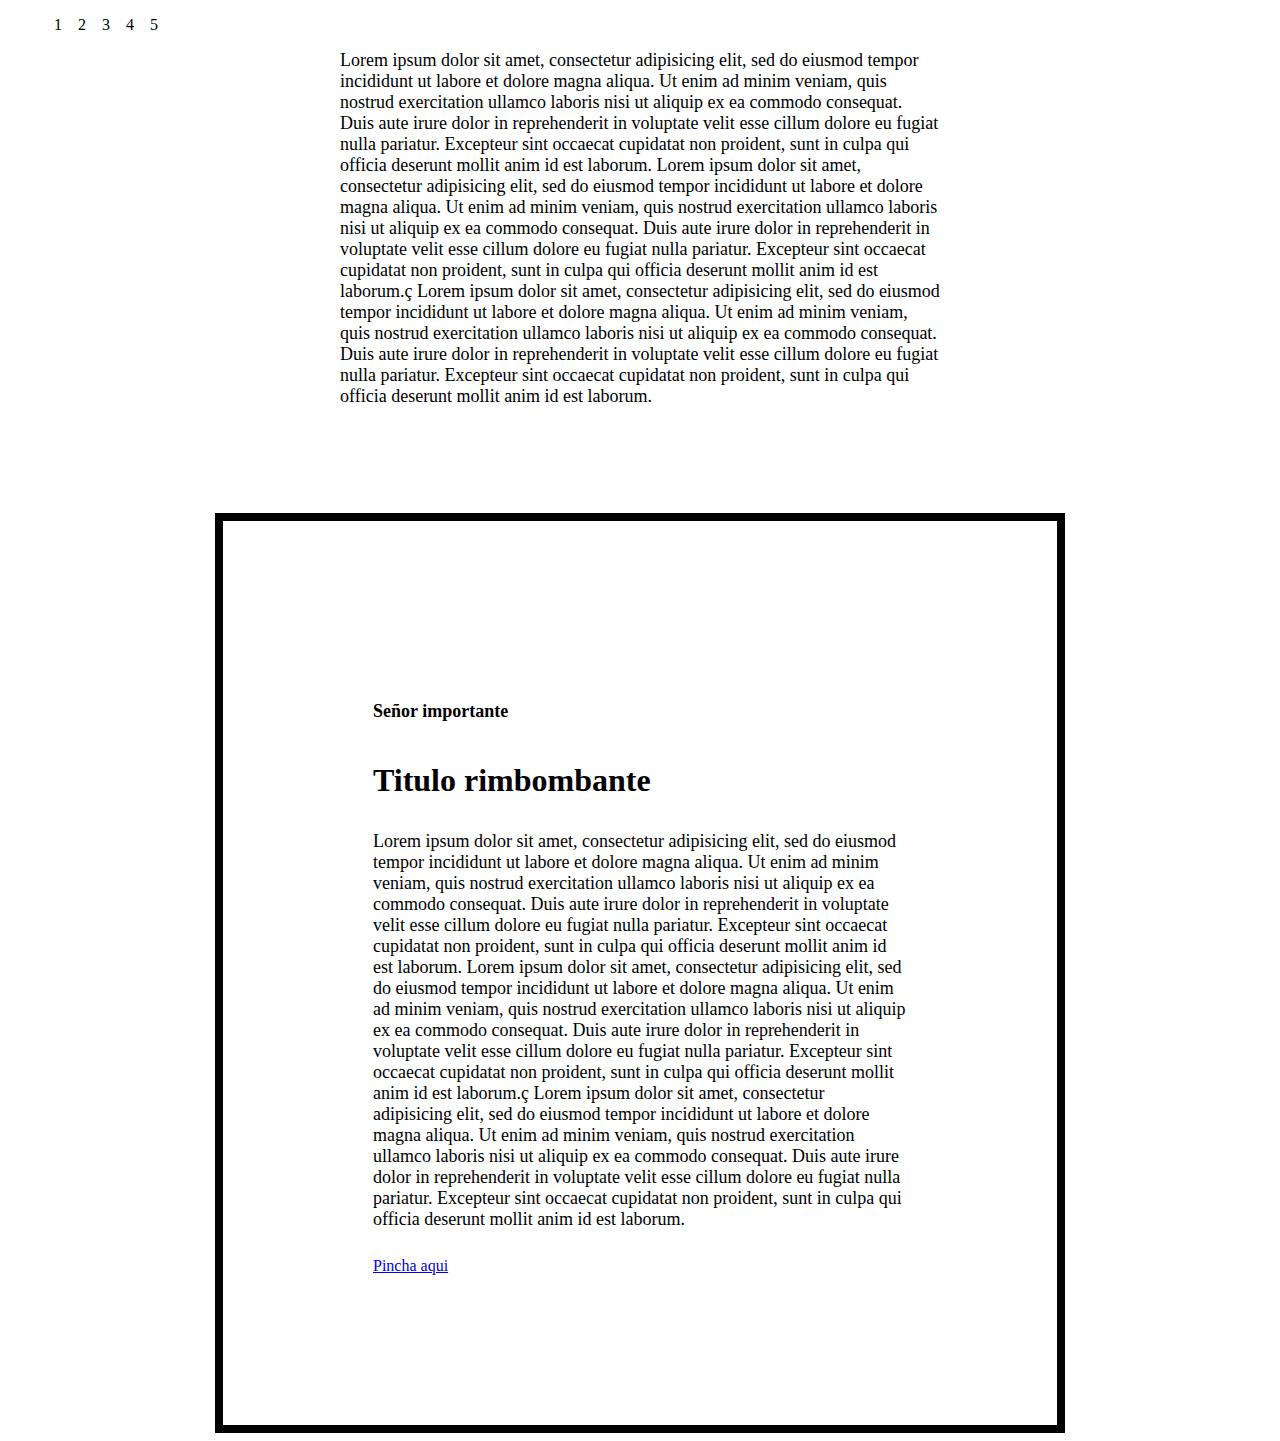
<file: Ejercicios Sprint 1/Amy display/index.html>
<!DOCTYPE html>
<html>
  <head>
    <meta charset="utf-8">
    <title>Ej</title>
    <link rel="stylesheet" type="text/css" href="css/style.css">
  </head>
  <body>
    <ul>
      <li> 1</li>
      <li> 2</li>
      <li> 3</li>
      <li> 4</li>
      <li> 5</li>
    </ul>
    <p class="ejercicio2">
      Lorem ipsum dolor sit amet, consectetur adipisicing elit, sed do eiusmod tempor incididunt ut labore et dolore magna aliqua. Ut enim ad minim veniam, quis nostrud exercitation ullamco laboris nisi ut aliquip ex ea commodo consequat. Duis aute irure dolor in reprehenderit in voluptate velit esse cillum dolore eu fugiat nulla pariatur. Excepteur sint occaecat cupidatat non proident, sunt in culpa qui officia deserunt mollit anim id est laborum.
      Lorem ipsum dolor sit amet, consectetur adipisicing elit, sed do eiusmod tempor incididunt ut labore et dolore magna aliqua. Ut enim ad minim veniam, quis nostrud exercitation ullamco laboris nisi ut aliquip ex ea commodo consequat. Duis aute irure dolor in reprehenderit in voluptate velit esse cillum dolore eu fugiat nulla pariatur. Excepteur sint occaecat cupidatat non proident, sunt in culpa qui officia deserunt mollit anim id est laborum.ç
      Lorem ipsum dolor sit amet, consectetur adipisicing elit, sed do eiusmod tempor incididunt ut labore et dolore magna aliqua. Ut enim ad minim veniam, quis nostrud exercitation ullamco laboris nisi ut aliquip ex ea commodo consequat. Duis aute irure dolor in reprehenderit in voluptate velit esse cillum dolore eu fugiat nulla pariatur. Excepteur sint occaecat cupidatat non proident, sunt in culpa qui officia deserunt mollit anim id est laborum.
    </p>
    <div class="ejercicio3">
    <h5 id="nombre"> Señor importante</h5>
    <h2 id="titulo"> Titulo rimbombante</h2>
    <p>
      Lorem ipsum dolor sit amet, consectetur adipisicing elit, sed do eiusmod tempor incididunt ut labore et dolore magna aliqua. Ut enim ad minim veniam, quis nostrud exercitation ullamco laboris nisi ut aliquip ex ea commodo consequat. Duis aute irure dolor in reprehenderit in voluptate velit esse cillum dolore eu fugiat nulla pariatur. Excepteur sint occaecat cupidatat non proident, sunt in culpa qui officia deserunt mollit anim id est laborum.
      Lorem ipsum dolor sit amet, consectetur adipisicing elit, sed do eiusmod tempor incididunt ut labore et dolore magna aliqua. Ut enim ad minim veniam, quis nostrud exercitation ullamco laboris nisi ut aliquip ex ea commodo consequat. Duis aute irure dolor in reprehenderit in voluptate velit esse cillum dolore eu fugiat nulla pariatur. Excepteur sint occaecat cupidatat non proident, sunt in culpa qui officia deserunt mollit anim id est laborum.ç
      Lorem ipsum dolor sit amet, consectetur adipisicing elit, sed do eiusmod tempor incididunt ut labore et dolore magna aliqua. Ut enim ad minim veniam, quis nostrud exercitation ullamco laboris nisi ut aliquip ex ea commodo consequat. Duis aute irure dolor in reprehenderit in voluptate velit esse cillum dolore eu fugiat nulla pariatur. Excepteur sint occaecat cupidatat non proident, sunt in culpa qui officia deserunt mollit anim id est laborum.
    </p>
    <a href="#">Pincha aqui</a>
    </div>
  </body>
</html>
</file>
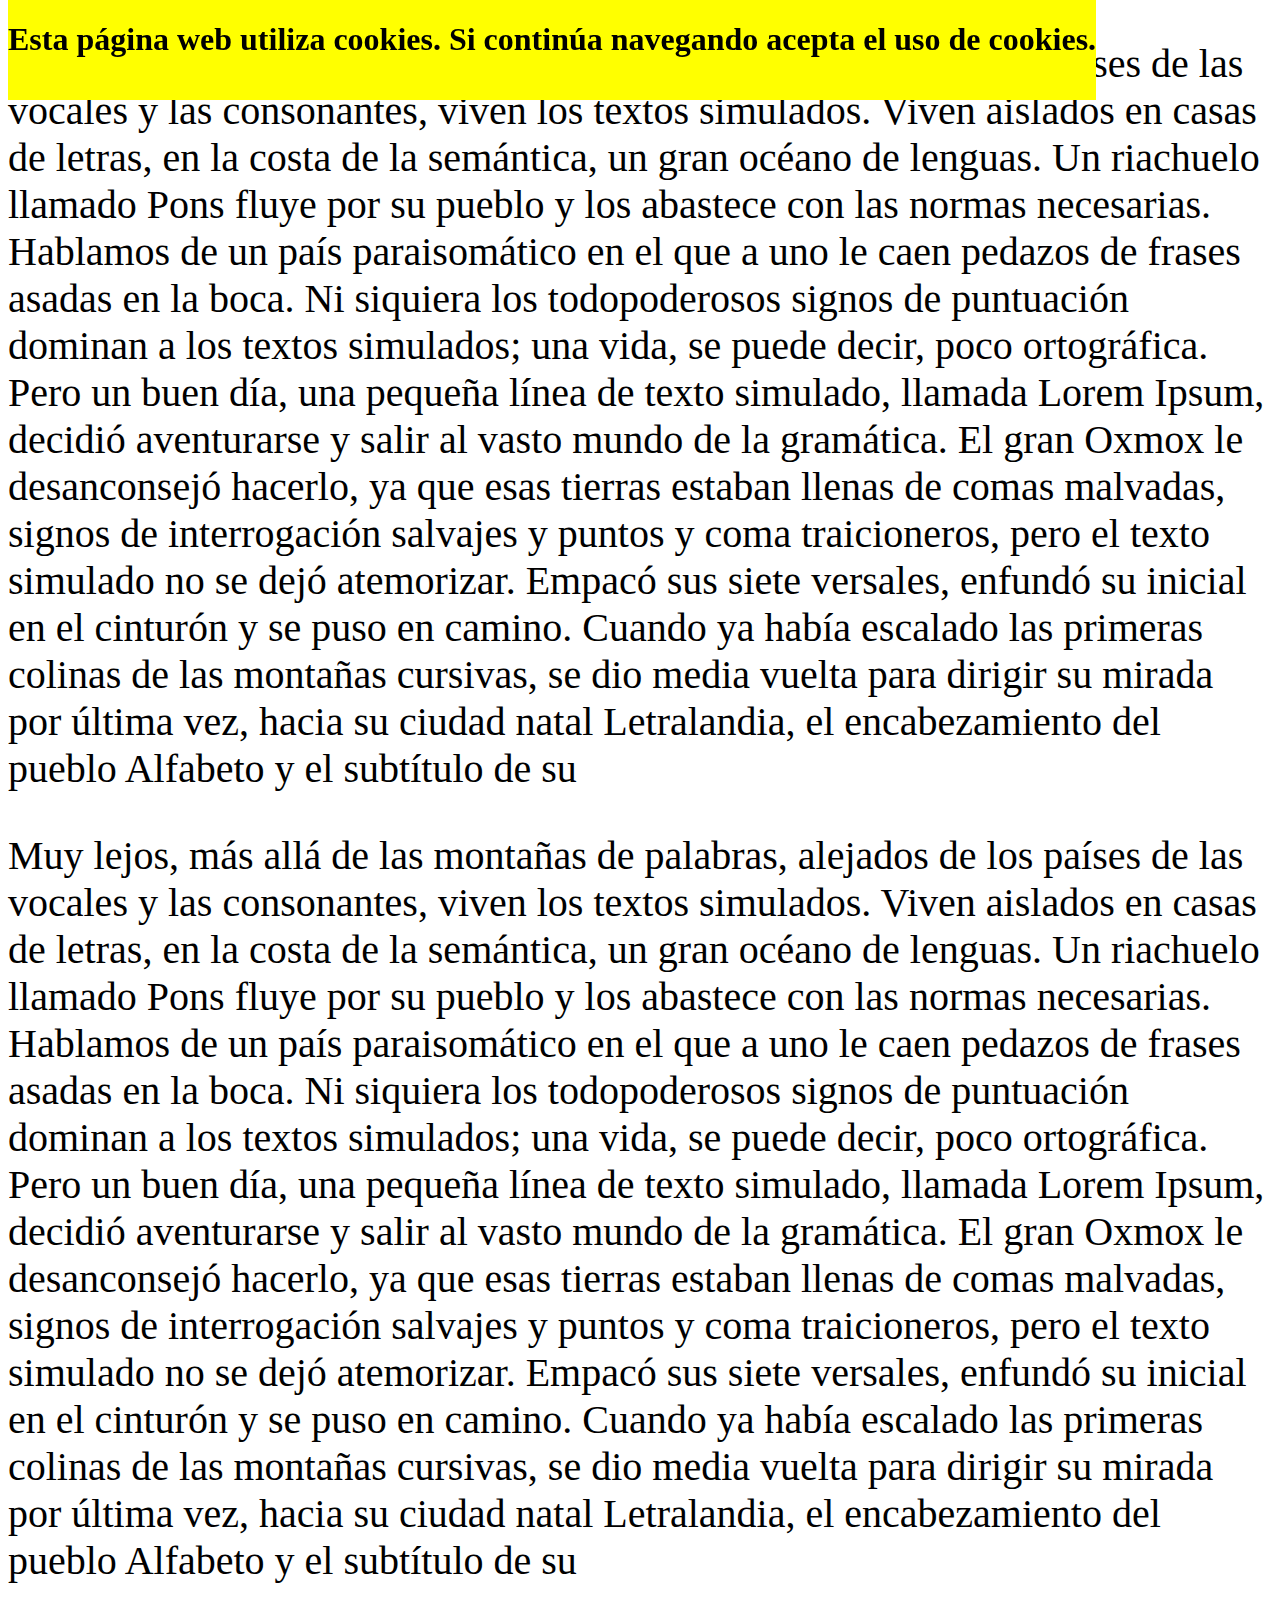
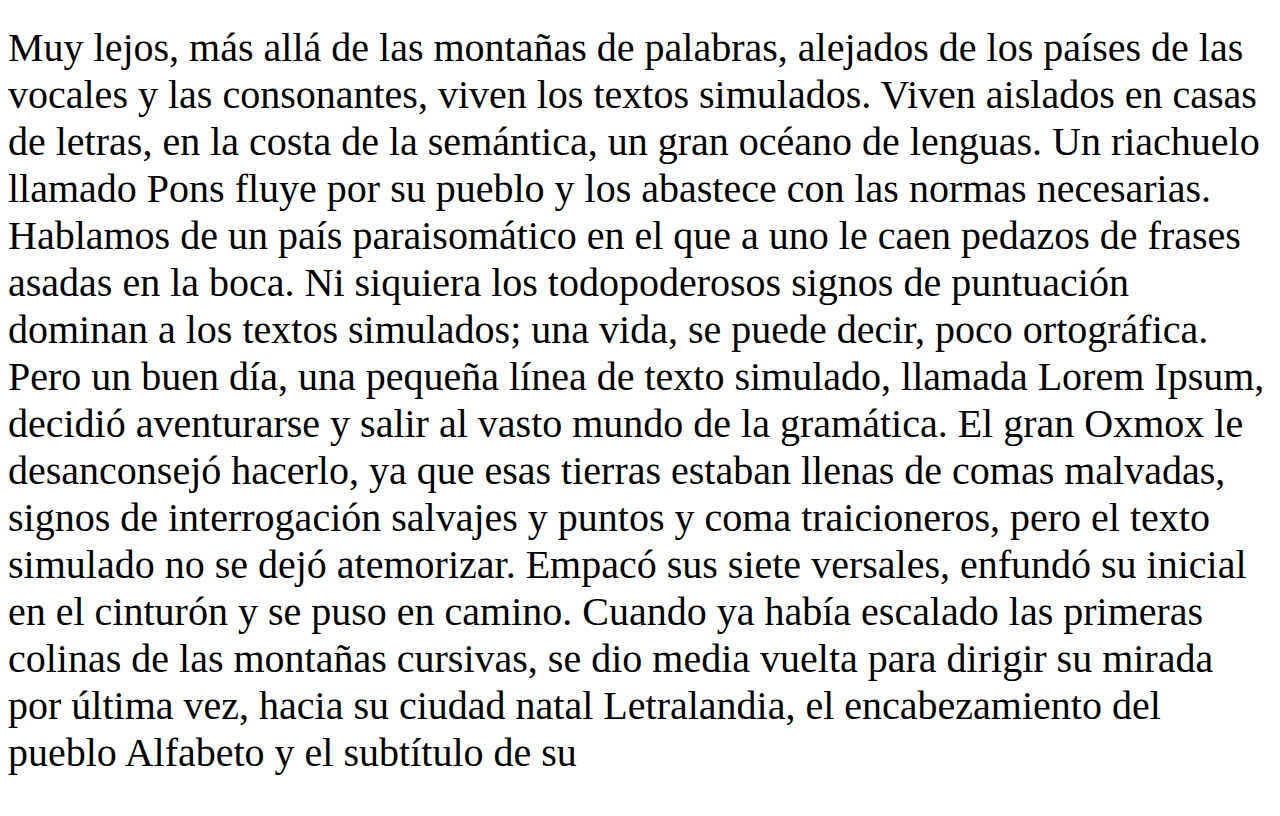
<file: Ejercicios Sprint 1/Amyposition/index.html>
<!--
Ejercicio 1

<!DOCTYPE html>
<html>
  <head>
    <meta charset="utf-8">
    <title>Ej Amy</title>
    <link rel="stylesheet" href="styles/style.css">
  </head>
  <body>
    <div class="padre">
      <div class="div1 hijos"></div>
      <div class="div2 hijos"></div>
      <div class="div3 hijos"></div>
    </div>
  </body>
</html>
-->
<!--

Ejercicio 2
<!DOCTYPE html>
<html>
  <head>
    <meta charset="utf-8">
    <title>Ej Amy</title>
    <link rel="stylesheet" href="styles/style.css">
  </head>
  <body>
      <div class="div1"></div>
      <div class="div2"></div>
      <div class="div3"></div>
  </body>
</html>
-->
<!DOCTYPE html>
<html>
  <head>
    <meta charset="utf-8">
    <title>Ej Amy</title>
    <link rel="stylesheet" href="styles/style.css">
  </head>
  <body>
    <div class="div1">
      <h1> Esta página web utiliza cookies. Si continúa navegando acepta el uso de cookies.</h1>
    </div>
    <div class="div2 ab">
      <p>
        Muy lejos, más allá de las montañas de palabras, alejados de los países de las vocales y las consonantes, viven los textos simulados. Viven aislados en casas de letras, en la costa de la semántica, un gran océano de lenguas. Un riachuelo llamado Pons fluye por su pueblo y los abastece con las normas necesarias. Hablamos de un país paraisomático en el que a uno le caen pedazos de frases asadas en la boca. Ni siquiera los todopoderosos signos de puntuación dominan a los textos simulados; una vida, se puede decir, poco ortográfica. Pero un buen día, una pequeña línea de texto simulado, llamada Lorem Ipsum, decidió aventurarse y salir al vasto mundo de la gramática. El gran Oxmox le desanconsejó hacerlo, ya que esas tierras estaban llenas de comas malvadas, signos de interrogación salvajes y puntos y coma traicioneros, pero el texto simulado no se dejó atemorizar. Empacó sus siete versales, enfundó su inicial en el cinturón y se puso en camino. Cuando ya había escalado las primeras colinas de las montañas cursivas, se dio media vuelta para dirigir su mirada por última vez, hacia su ciudad natal Letralandia, el encabezamiento del pueblo Alfabeto y el subtítulo de su
    </p>
  </div>
    <div class="div3 ab">
      <p>
Muy lejos, más allá de las montañas de palabras, alejados de los países de las vocales y las consonantes, viven los textos simulados. Viven aislados en casas de letras, en la costa de la semántica, un gran océano de lenguas. Un riachuelo llamado Pons fluye por su pueblo y los abastece con las normas necesarias. Hablamos de un país paraisomático en el que a uno le caen pedazos de frases asadas en la boca. Ni siquiera los todopoderosos signos de puntuación dominan a los textos simulados; una vida, se puede decir, poco ortográfica. Pero un buen día, una pequeña línea de texto simulado, llamada Lorem Ipsum, decidió aventurarse y salir al vasto mundo de la gramática. El gran Oxmox le desanconsejó hacerlo, ya que esas tierras estaban llenas de comas malvadas, signos de interrogación salvajes y puntos y coma traicioneros, pero el texto simulado no se dejó atemorizar. Empacó sus siete versales, enfundó su inicial en el cinturón y se puso en camino. Cuando ya había escalado las primeras colinas de las montañas cursivas, se dio media vuelta para dirigir su mirada por última vez, hacia su ciudad natal Letralandia, el encabezamiento del pueblo Alfabeto y el subtítulo de su
      </p>
    </div>
    <div class="div4 ab">
      <p>
        Muy lejos, más allá de las montañas de palabras, alejados de los países de las vocales y las consonantes, viven los textos simulados. Viven aislados en casas de letras, en la costa de la semántica, un gran océano de lenguas. Un riachuelo llamado Pons fluye por su pueblo y los abastece con las normas necesarias. Hablamos de un país paraisomático en el que a uno le caen pedazos de frases asadas en la boca. Ni siquiera los todopoderosos signos de puntuación dominan a los textos simulados; una vida, se puede decir, poco ortográfica. Pero un buen día, una pequeña línea de texto simulado, llamada Lorem Ipsum, decidió aventurarse y salir al vasto mundo de la gramática. El gran Oxmox le desanconsejó hacerlo, ya que esas tierras estaban llenas de comas malvadas, signos de interrogación salvajes y puntos y coma traicioneros, pero el texto simulado no se dejó atemorizar. Empacó sus siete versales, enfundó su inicial en el cinturón y se puso en camino. Cuando ya había escalado las primeras colinas de las montañas cursivas, se dio media vuelta para dirigir su mirada por última vez, hacia su ciudad natal Letralandia, el encabezamiento del pueblo Alfabeto y el subtítulo de su
      </p>
    </div>
  </body>
</html>
</file>
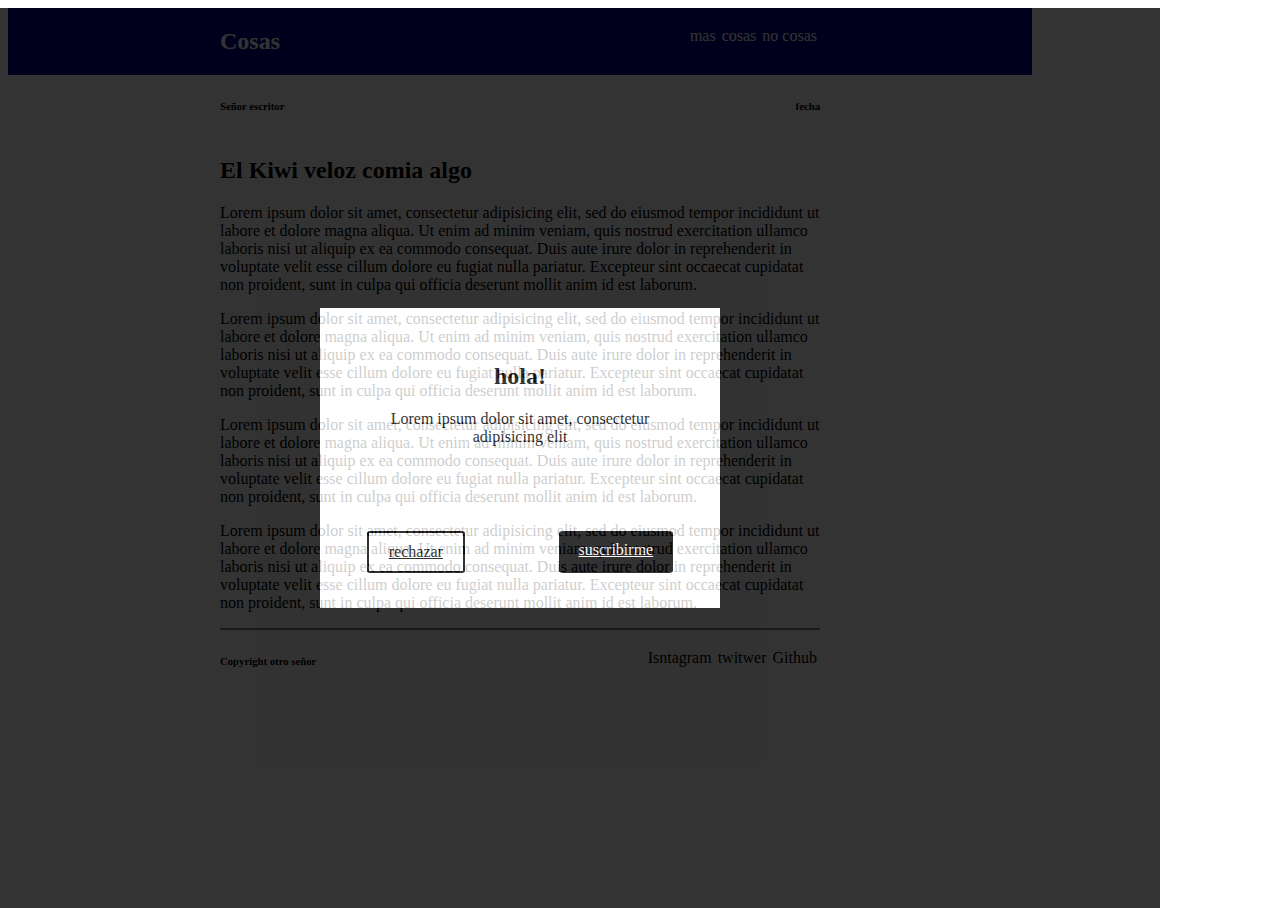
<file: Ejercicios Sprint 1/repaso flexbox/index.html>
<!DOCTYPE html>
<html>
  <head>
    <meta charset="utf-8">
    <title>repaso flexbox</title>
    <link rel="stylesheet" href="style/style.css">
  </head>
  <body>
    <div class="pop">
     <div class="pop2">
       <div class="hola">
         <h2>hola!</h2>
         <p>
           Lorem ipsum dolor sit amet, consectetur adipisicing elit
         </p>
       </div>
       <div class="buttons">
         <a id="re" href="#">rechazar</a>
         <a id="su" href="#">suscribirme</a>
       </div>
     </div>
   </div>
   
    <header>
      <div class="up">

        <h2>Cosas</h2>


          <ul class="lista">
            <li>mas</li>
            <li>cosas</li>
            <li>no cosas</li>
          </ul>
        </div>

    </header>
    <main>
      <div class="titulo ">
        <h6> Señor escritor</h6>
        <h6>fecha</h6>
      </div>
      <div class="cuerpo">
      <h2>El Kiwi veloz comia algo</h2>
      <p>
        Lorem ipsum dolor sit amet, consectetur adipisicing elit, sed do eiusmod tempor incididunt ut labore et dolore magna aliqua. Ut enim ad minim veniam, quis nostrud exercitation ullamco laboris nisi ut aliquip ex ea commodo consequat. Duis aute irure dolor in reprehenderit in voluptate velit esse cillum dolore eu fugiat nulla pariatur. Excepteur sint occaecat cupidatat non proident, sunt in culpa qui officia deserunt mollit anim id est laborum.
      </p>
      <p>
        Lorem ipsum dolor sit amet, consectetur adipisicing elit, sed do eiusmod tempor incididunt ut labore et dolore magna aliqua. Ut enim ad minim veniam, quis nostrud exercitation ullamco laboris nisi ut aliquip ex ea commodo consequat. Duis aute irure dolor in reprehenderit in voluptate velit esse cillum dolore eu fugiat nulla pariatur. Excepteur sint occaecat cupidatat non proident, sunt in culpa qui officia deserunt mollit anim id est laborum.
      </p>
      <p>
        Lorem ipsum dolor sit amet, consectetur adipisicing elit, sed do eiusmod tempor incididunt ut labore et dolore magna aliqua. Ut enim ad minim veniam, quis nostrud exercitation ullamco laboris nisi ut aliquip ex ea commodo consequat. Duis aute irure dolor in reprehenderit in voluptate velit esse cillum dolore eu fugiat nulla pariatur. Excepteur sint occaecat cupidatat non proident, sunt in culpa qui officia deserunt mollit anim id est laborum.
      </p>
      <p>
        Lorem ipsum dolor sit amet, consectetur adipisicing elit, sed do eiusmod tempor incididunt ut labore et dolore magna aliqua. Ut enim ad minim veniam, quis nostrud exercitation ullamco laboris nisi ut aliquip ex ea commodo consequat. Duis aute irure dolor in reprehenderit in voluptate velit esse cillum dolore eu fugiat nulla pariatur. Excepteur sint occaecat cupidatat non proident, sunt in culpa qui officia deserunt mollit anim id est laborum.
      </p>
    </div>
    </main>

    <footer class="up">
      <h6>Copyright otro señor</h6>
      <ul class="lista">
        <li>Isntagram</li>
        <li>twitwer</li>
        <li>Github</li>
      </ul>
    </footer>

  </body>
</html>
</file>
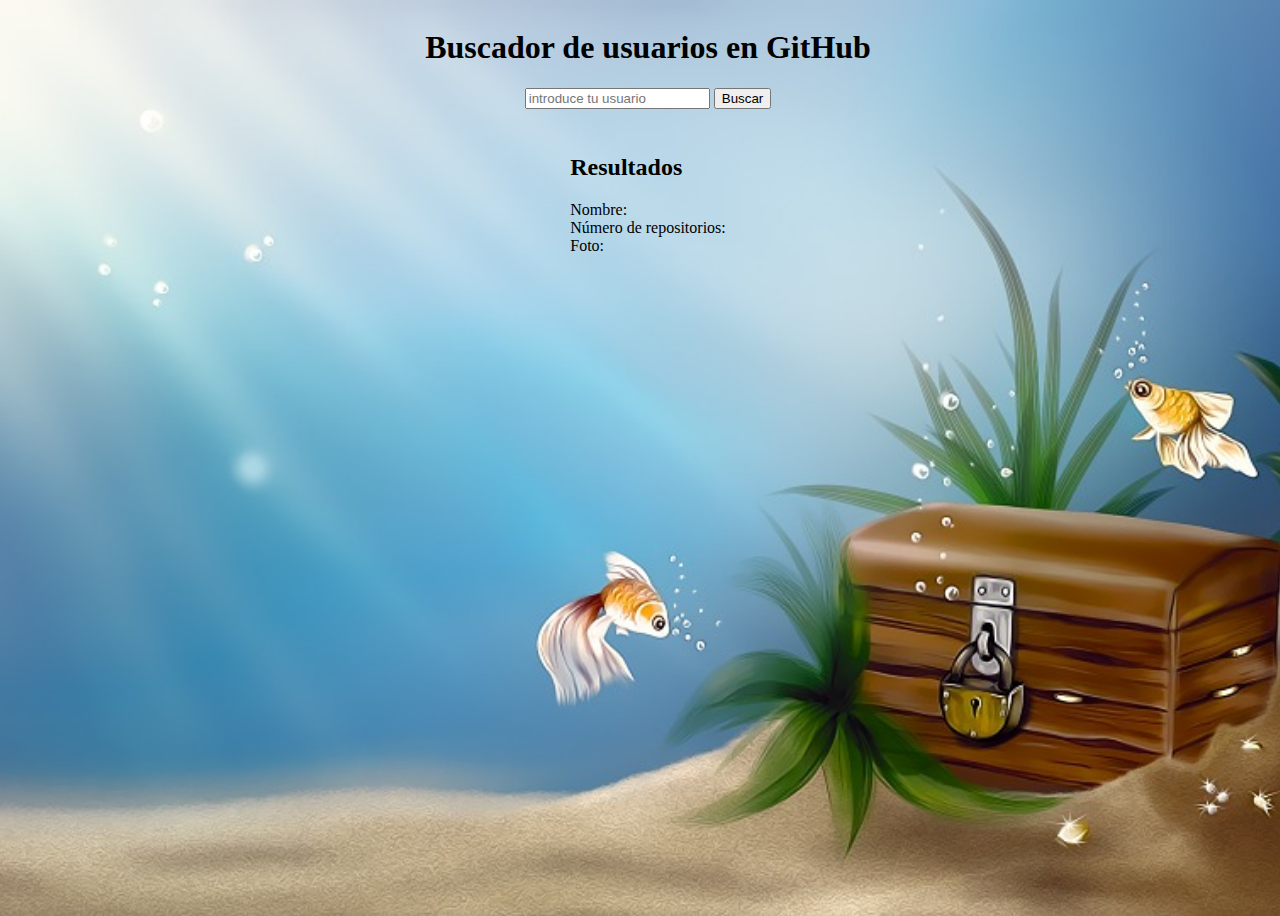
<file: Sprint3/Ajax/index.html>
<!DOCTYPE html>
<html>
<head>
  <meta charset="utf-8">
  <title>Ajax Ejercicio</title>
  <link rel="stylesheet" href="styles/index.css">
</head>
<body>
  <div class="container">
    <h1>Buscador de usuarios en GitHub</h1>

    <form class="" action="index.html" method="get">
      <input type="text" id="userId" placeholder="introduce tu usuario" maxlength="15">
      <button type="button" id="btn">Buscar</button>
    </form>
    <div class="results">

      <h2>Resultados</h2>

      <span>Nombre:  </span><span id="name"></span>
      <span>Número de repositorios:  </span><span id="num"></span>
      <span>Foto:  </span><img id="picture">
    </div>
  </div>


  <script src="main.js" charset="utf-8"></script>
</body>
</html>
</file>
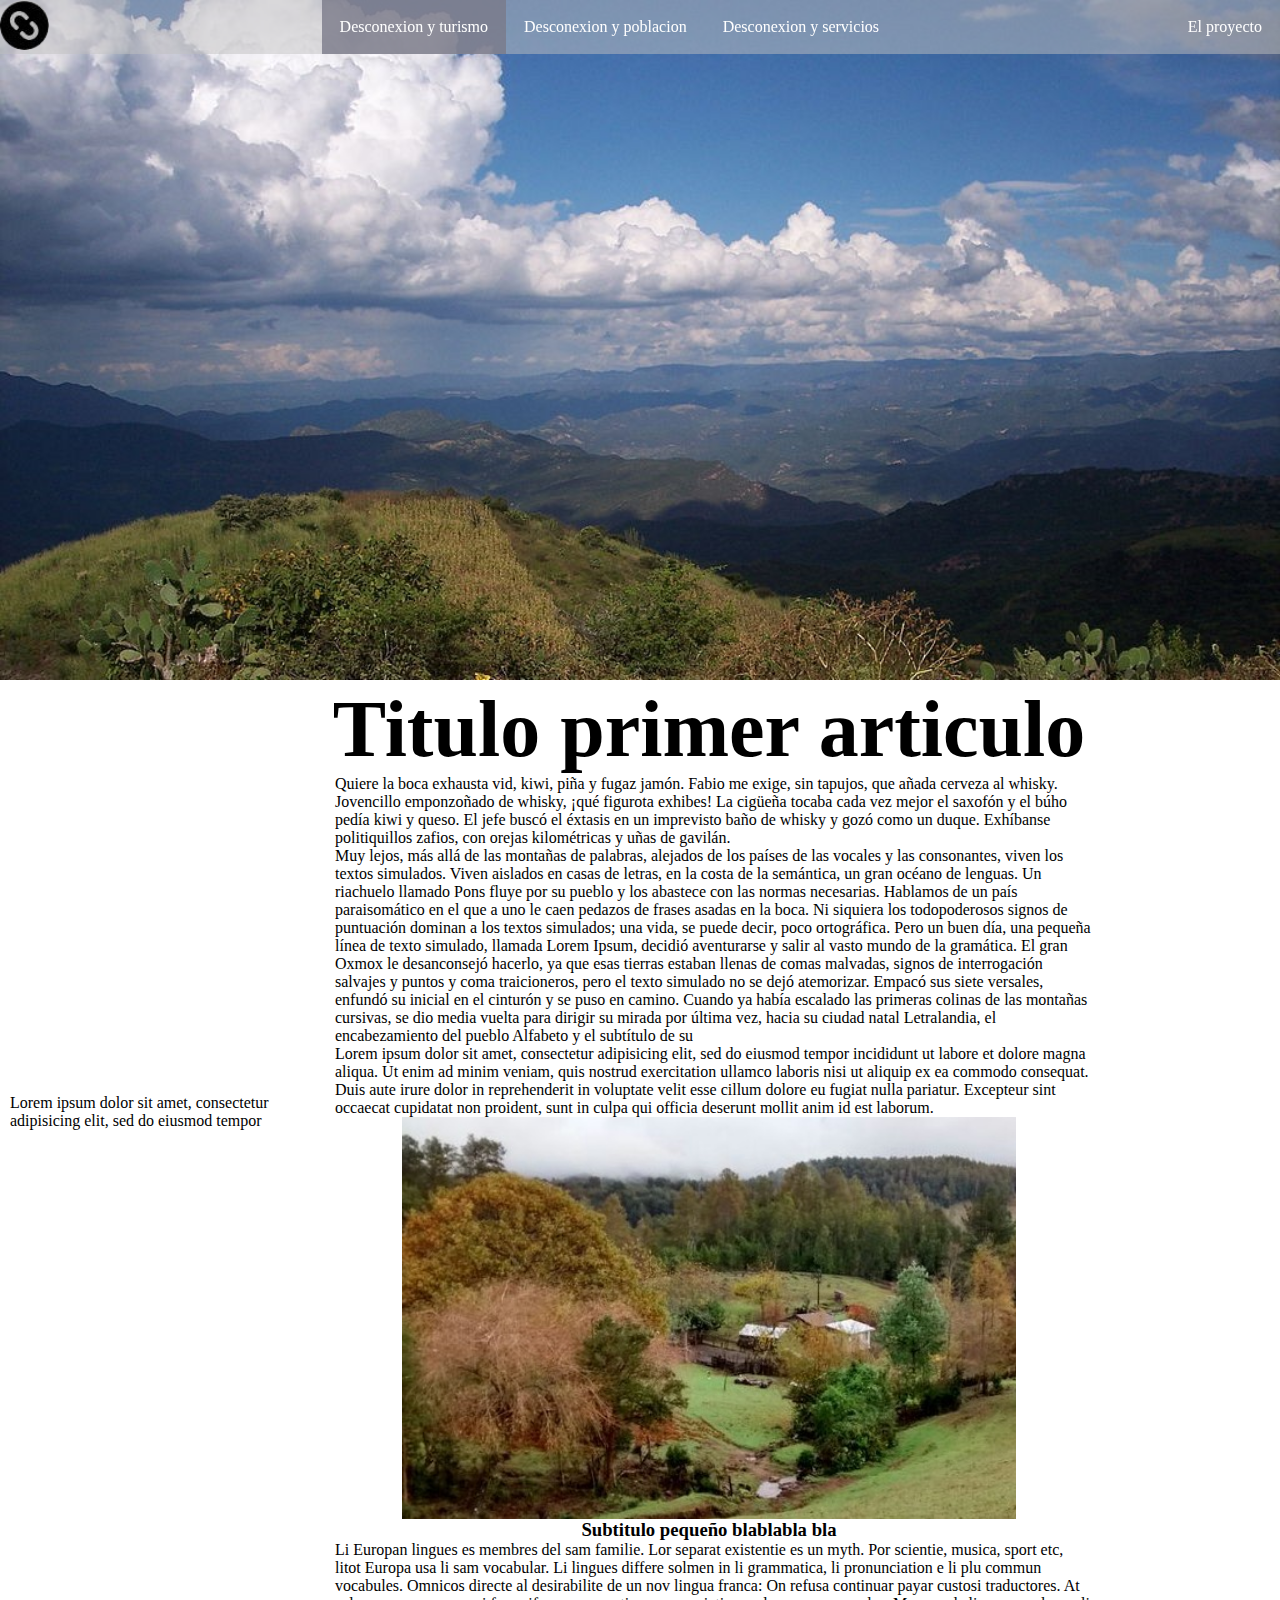
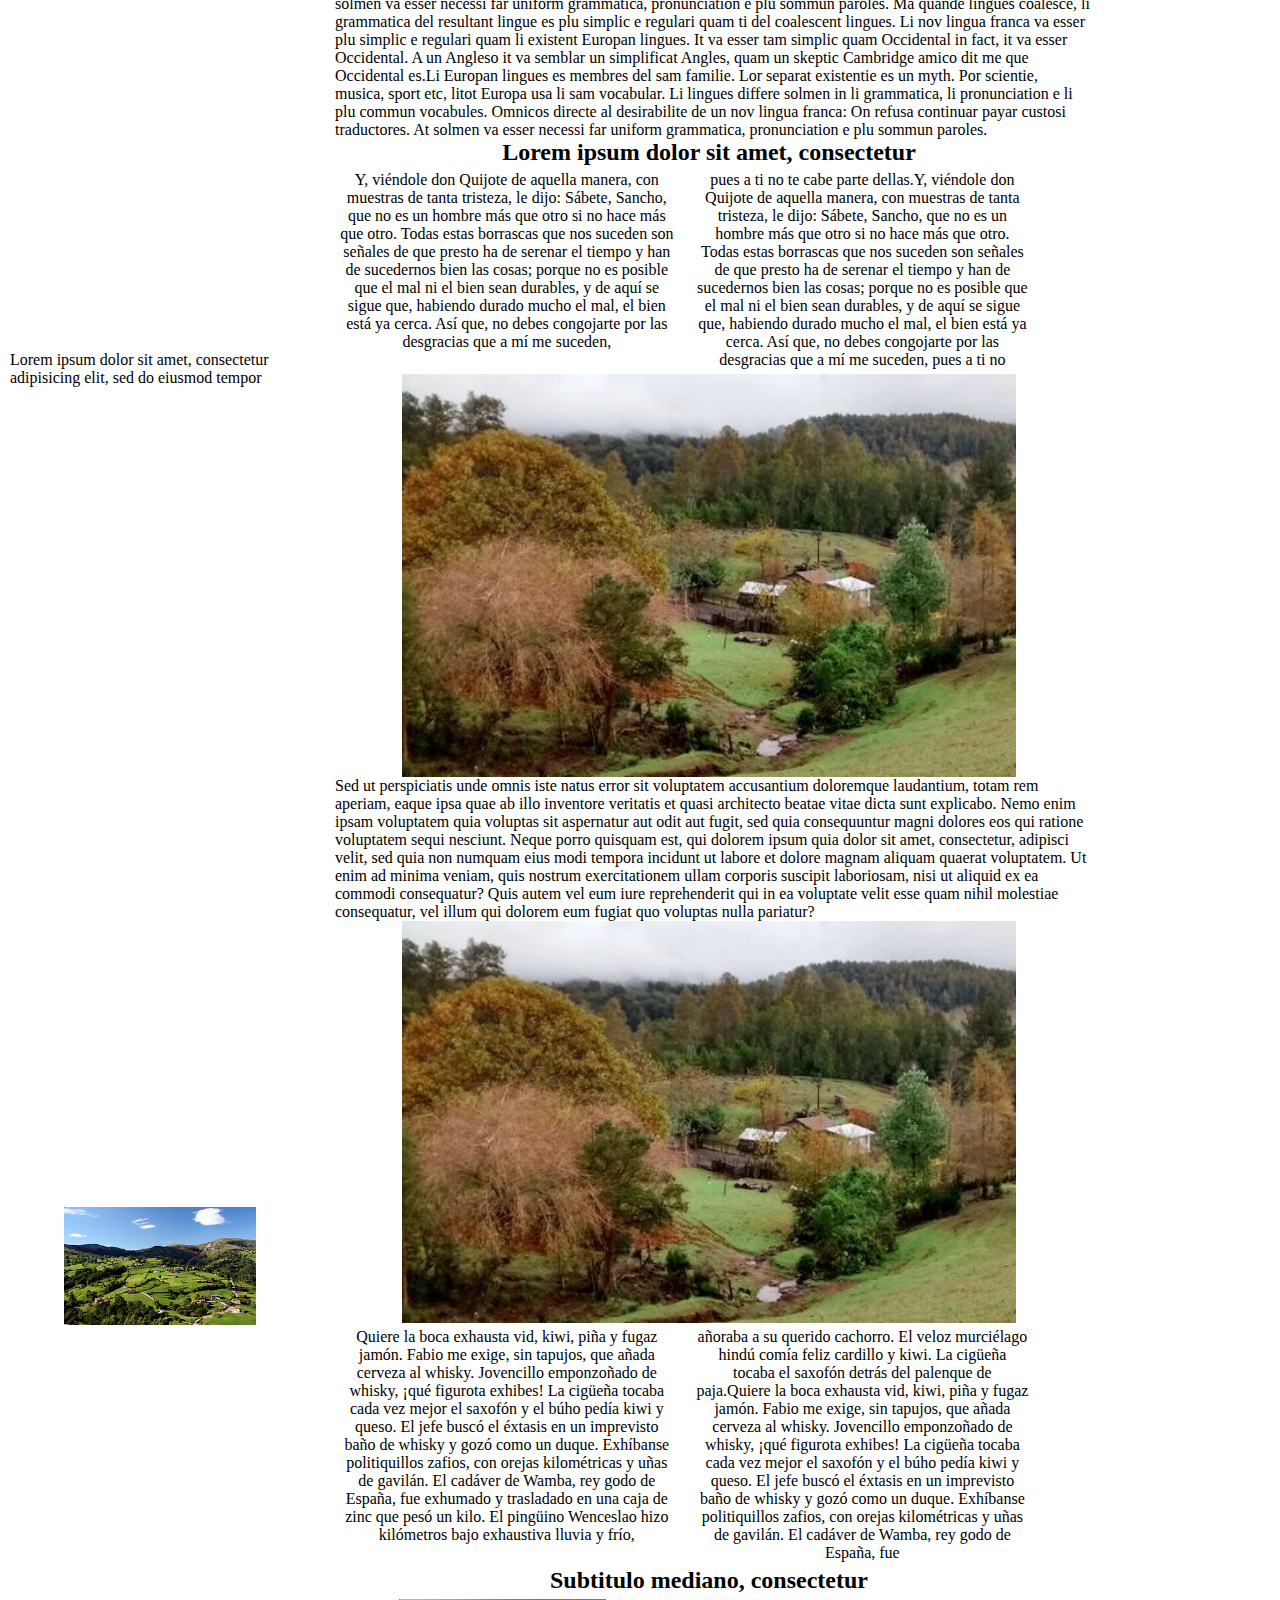
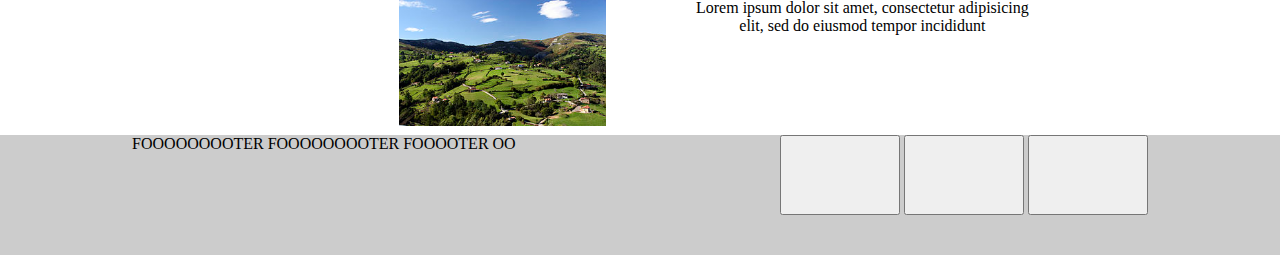
<file: Sprint3/Proyecto/index1.html>
<!DOCTYPE html>
<html>
<head>
  <meta charset="utf-8">
  <title>Desconectados</title>
  <link rel="stylesheet" href="style/index.css">
  <meta name="viewport" content="width=device-width">
</head>
<body>

  <header>
    <div class="nav-mobile opacity">
      <a href="index.html">
      <img class="nav-icon" src="images/icono.png" alt="icono navegador">
    </a>
      <a class="link" href="#">Desconexion y turismo</a>
      <img id="btnmenu" class="nav-icon btn-menu" src="images/Menu Desconectados.png" alt="Menu">
    </div>
      <div>
      <ul class="list">
        <li class="list-element"><a class="link list-element-link opacity"href="index1.html">Desconexion y turismo</a></li>
        <li class="list-element"><a class="link list-element-link opacity"href="index2.html">Desconexion y poblacion</a></li>
        <li class="list-element"><a class="link list-element-link opacity"href="index3.html">Desconexion y servicios</a></li>
        <li class="list-element"><a class="link list-element-link opacity"href="Proyecto.html">El proyecto</a></li>
      </ul>
      </div>


    <div class="nav">
      <a href="index.html">
      <img class="nav-icon" src="images/icono.png" alt="icono navegador">
    </a>
      <ul class="list-pc">
        <li id="current" class="list-element"><a class="link"href="index1.html">Desconexion y turismo</a></li>
        <li class="list-element"><a class="link"href="index2.html">Desconexion y poblacion</a></li>
        <li class="list-element"><a class="link"href="index3.html">Desconexion y servicios</a></li>
      </ul>
      <a class="link list-element"href="Proyecto.html">El proyecto</a>
    </div>
    <div class="slide">
      <img class="big_image" src="images/imagen_grande.jpg" alt="foto">
    </div>
  </header>

  <div class="container">
    <div class="pill">
      <p>
        Lorem ipsum dolor sit amet, consectetur adipisicing elit, sed do eiusmod tempor
      </p>

      <p>
        Lorem ipsum dolor sit amet, consectetur adipisicing elit, sed do eiusmod tempor
      </p>

      <img class="little_image"src="images/imagen_pequeña.jpg" alt="grafico">
    </div>
    <div class="mid">
      <h1 class="headline text-position" >Titulo primer articulo</h1>
      <p>
        Quiere la boca exhausta vid, kiwi, piña y fugaz jamón. Fabio me exige, sin tapujos, que añada cerveza al whisky. Jovencillo emponzoñado de whisky, ¡qué figurota exhibes! La cigüeña tocaba cada vez mejor el saxofón y el búho pedía kiwi y queso. El jefe buscó el éxtasis en un imprevisto baño de whisky y gozó como un duque. Exhíbanse politiquillos zafios, con orejas kilométricas y uñas de gavilán.
      </p>
      <p>
        Muy lejos, más allá de las montañas de palabras, alejados de los países de las vocales y las consonantes, viven los textos simulados. Viven aislados en casas de letras, en la costa de la semántica, un gran océano de lenguas. Un riachuelo llamado Pons fluye por su pueblo y los abastece con las normas necesarias. Hablamos de un país paraisomático en el que a uno le caen pedazos de frases asadas en la boca. Ni siquiera los todopoderosos signos de puntuación dominan a los textos simulados; una vida, se puede decir, poco ortográfica. Pero un buen día, una pequeña línea de texto simulado, llamada Lorem Ipsum, decidió aventurarse y salir al vasto mundo de la gramática. El gran Oxmox le desanconsejó hacerlo, ya que esas tierras estaban llenas de comas malvadas, signos de interrogación salvajes y puntos y coma traicioneros, pero el texto simulado no se dejó atemorizar. Empacó sus siete versales, enfundó su inicial en el cinturón y se puso en camino. Cuando ya había escalado las primeras colinas de las montañas cursivas, se dio media vuelta para dirigir su mirada por última vez, hacia su ciudad natal Letralandia, el encabezamiento del pueblo Alfabeto y el subtítulo de su
      </p>
      <p>
        Lorem ipsum dolor sit amet, consectetur adipisicing elit, sed do eiusmod tempor incididunt ut labore et dolore magna aliqua. Ut enim ad minim veniam, quis nostrud exercitation ullamco laboris nisi ut aliquip ex ea commodo consequat. Duis aute irure dolor in reprehenderit in voluptate velit esse cillum dolore eu fugiat nulla pariatur. Excepteur sint occaecat cupidatat non proident, sunt in culpa qui officia deserunt mollit anim id est laborum.
      </p>
      <img class="medium_image" src="images/imagen_mediana.jpg" alt="mapa">
      <h3 class="text-position">Subtitulo pequeño blablabla bla</h3>
      <p>
        Li Europan lingues es membres del sam familie. Lor separat existentie es un myth. Por scientie, musica, sport etc, litot Europa usa li sam vocabular. Li lingues differe solmen in li grammatica, li pronunciation e li plu commun vocabules. Omnicos directe al desirabilite de un nov lingua franca: On refusa continuar payar custosi traductores. At solmen va esser necessi far uniform grammatica, pronunciation e plu sommun paroles. Ma quande lingues coalesce, li grammatica del resultant lingue es plu simplic e regulari quam ti del coalescent lingues. Li nov lingua franca va esser plu simplic e regulari quam li existent Europan lingues. It va esser tam simplic quam Occidental in fact, it va esser Occidental. A un Angleso it va semblar un simplificat Angles, quam un skeptic Cambridge amico dit me que Occidental es.Li Europan lingues es membres del sam familie. Lor separat existentie es un myth. Por scientie, musica, sport etc, litot Europa usa li sam vocabular. Li lingues differe solmen in li grammatica, li pronunciation e li plu commun vocabules. Omnicos directe al desirabilite de un nov lingua franca: On refusa continuar payar custosi traductores. At solmen va esser necessi far uniform grammatica, pronunciation e plu sommun paroles.
      </p>
      <h2 class="text-position">Lorem ipsum dolor sit amet, consectetur</h2>
      <div class="double_paragraph">
        <div class="dparagraph text-position">
          <p>
            Y, viéndole don Quijote de aquella manera, con muestras de tanta tristeza, le dijo: Sábete, Sancho, que no es un hombre más que otro si no hace más que otro. Todas estas borrascas que nos suceden son señales de que presto ha de serenar el tiempo y han de sucedernos bien las cosas; porque no es posible que el mal ni el bien sean durables, y de aquí se sigue que, habiendo durado mucho el mal, el bien está ya cerca. Así que, no debes congojarte por las desgracias que a mí me suceden,
          </p>
        </div>
        <div class="dparagraph text-position">
          <p>
            pues a ti no te cabe parte dellas.Y, viéndole don Quijote de aquella manera, con muestras de tanta tristeza, le dijo: Sábete, Sancho, que no es un hombre más que otro si no hace más que otro. Todas estas borrascas que nos suceden son señales de que presto ha de serenar el tiempo y han de sucedernos bien las cosas; porque no es posible que el mal ni el bien sean durables, y de aquí se sigue que, habiendo durado mucho el mal, el bien está ya cerca. Así que, no debes congojarte por las desgracias que a mí me suceden, pues a ti no
          </p>
        </div>
      </div>
      <img class="medium_image"src="images/imagen_mediana.jpg" alt="Paisaje">
      <p>
        Sed ut perspiciatis unde omnis iste natus error sit voluptatem accusantium doloremque laudantium, totam rem aperiam, eaque ipsa quae ab illo inventore veritatis et quasi architecto beatae vitae dicta sunt explicabo. Nemo enim ipsam voluptatem quia voluptas sit aspernatur aut odit aut fugit, sed quia consequuntur magni dolores eos qui ratione voluptatem sequi nesciunt. Neque porro quisquam est, qui dolorem ipsum quia dolor sit amet, consectetur, adipisci velit, sed quia non numquam eius modi tempora incidunt ut labore et dolore magnam aliquam quaerat voluptatem. Ut enim ad minima veniam, quis nostrum exercitationem ullam corporis suscipit laboriosam, nisi ut aliquid ex ea commodi consequatur? Quis autem vel eum iure reprehenderit qui in ea voluptate velit esse quam nihil molestiae consequatur, vel illum qui dolorem eum fugiat quo voluptas nulla pariatur?
      </p>
      <img class="medium_image"src="images/imagen_mediana.jpg" alt="Paisaje">
      <div class="double_paragraph">
        <div class="dparagraph text-position">
          <p>
            Quiere la boca exhausta vid, kiwi, piña y fugaz jamón. Fabio me exige, sin tapujos, que añada cerveza al whisky. Jovencillo emponzoñado de whisky, ¡qué figurota exhibes! La cigüeña tocaba cada vez mejor el saxofón y el búho pedía kiwi y queso. El jefe buscó el éxtasis en un imprevisto baño de whisky y gozó como un duque. Exhíbanse politiquillos zafios, con orejas kilométricas y uñas de gavilán. El cadáver de Wamba, rey godo de España, fue exhumado y trasladado en una caja de zinc que pesó un kilo. El pingüino Wenceslao hizo kilómetros bajo exhaustiva lluvia y frío,
          </p>
        </div>
        <div class="dparagraph text-position">
          <p>
            añoraba a su querido cachorro. El veloz murciélago hindú comía feliz cardillo y kiwi. La cigüeña tocaba el saxofón detrás del palenque de paja.Quiere la boca exhausta vid, kiwi, piña y fugaz jamón. Fabio me exige, sin tapujos, que añada cerveza al whisky. Jovencillo emponzoñado de whisky, ¡qué figurota exhibes! La cigüeña tocaba cada vez mejor el saxofón y el búho pedía kiwi y queso. El jefe buscó el éxtasis en un imprevisto baño de whisky y gozó como un duque. Exhíbanse politiquillos zafios, con orejas kilométricas y uñas de gavilán. El cadáver de Wamba, rey godo de España, fue
          </p>
        </div>
      </div>
      <h2 class="text-position">Subtitulo mediano, consectetur</h2>
      <div class="double_paragraph">

        <div class="dparagraph text-position">
          <img class="little_image" src="images/imagen_pequeña.jpg" alt="grafico">
        </div>
        <div class="dparagraph text-position">
          <p>
            Lorem ipsum dolor sit amet, consectetur adipisicing elit, sed do eiusmod tempor incididunt
          </p>
        </div>
      </div>

    </div>

  </div>
  <div class="empty">


  </div>
  <footer>
    <div>
      <span>
        FOOOOOOOOTER FOOOOOOOOTER FOOOOTER OO
      </span>
      </div>
      <div>
        <button class="btn-footer" type="button" name="button"></button>
        <button class="btn-footer" type="button" name="button"></button>
        <button class="btn-footer" type="button" name="button"></button>

      </div>

  </footer>
  <script src="main.js" charset="utf-8"></script>
</body>
</html>
</file>
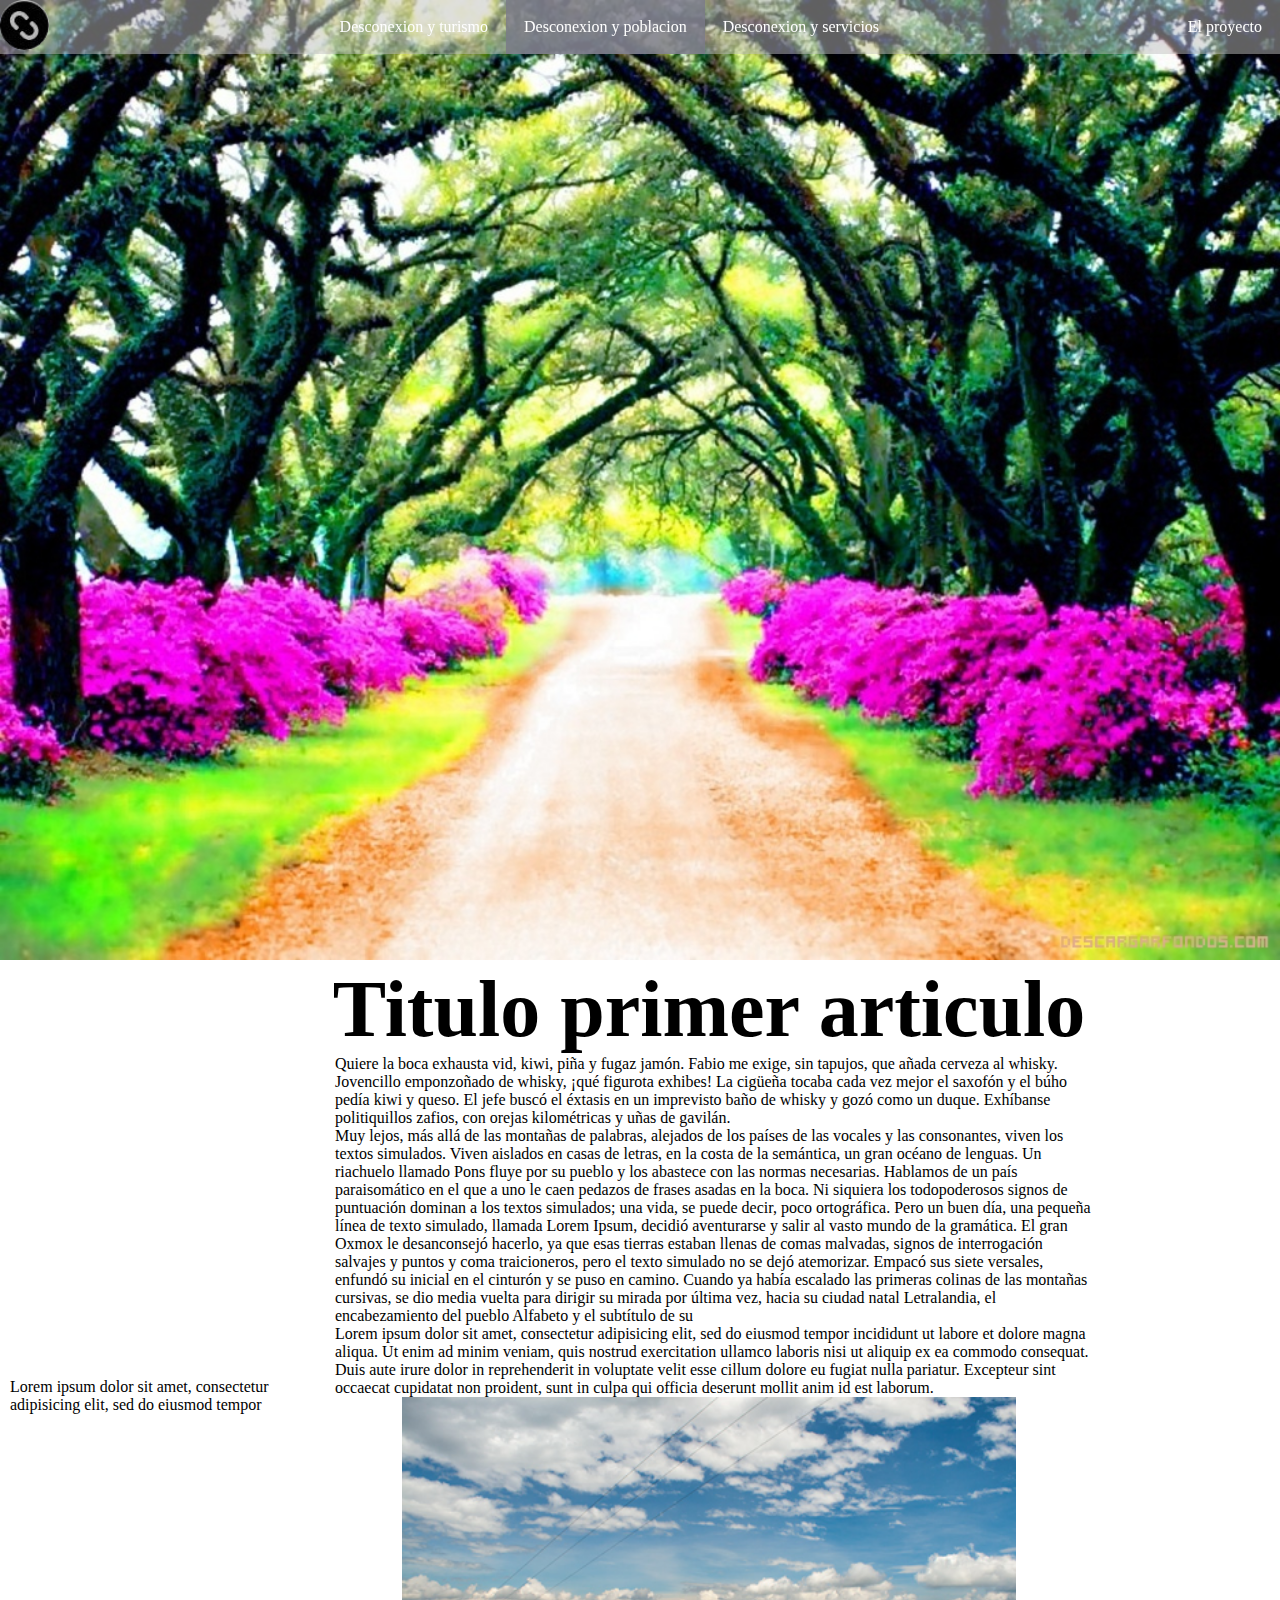
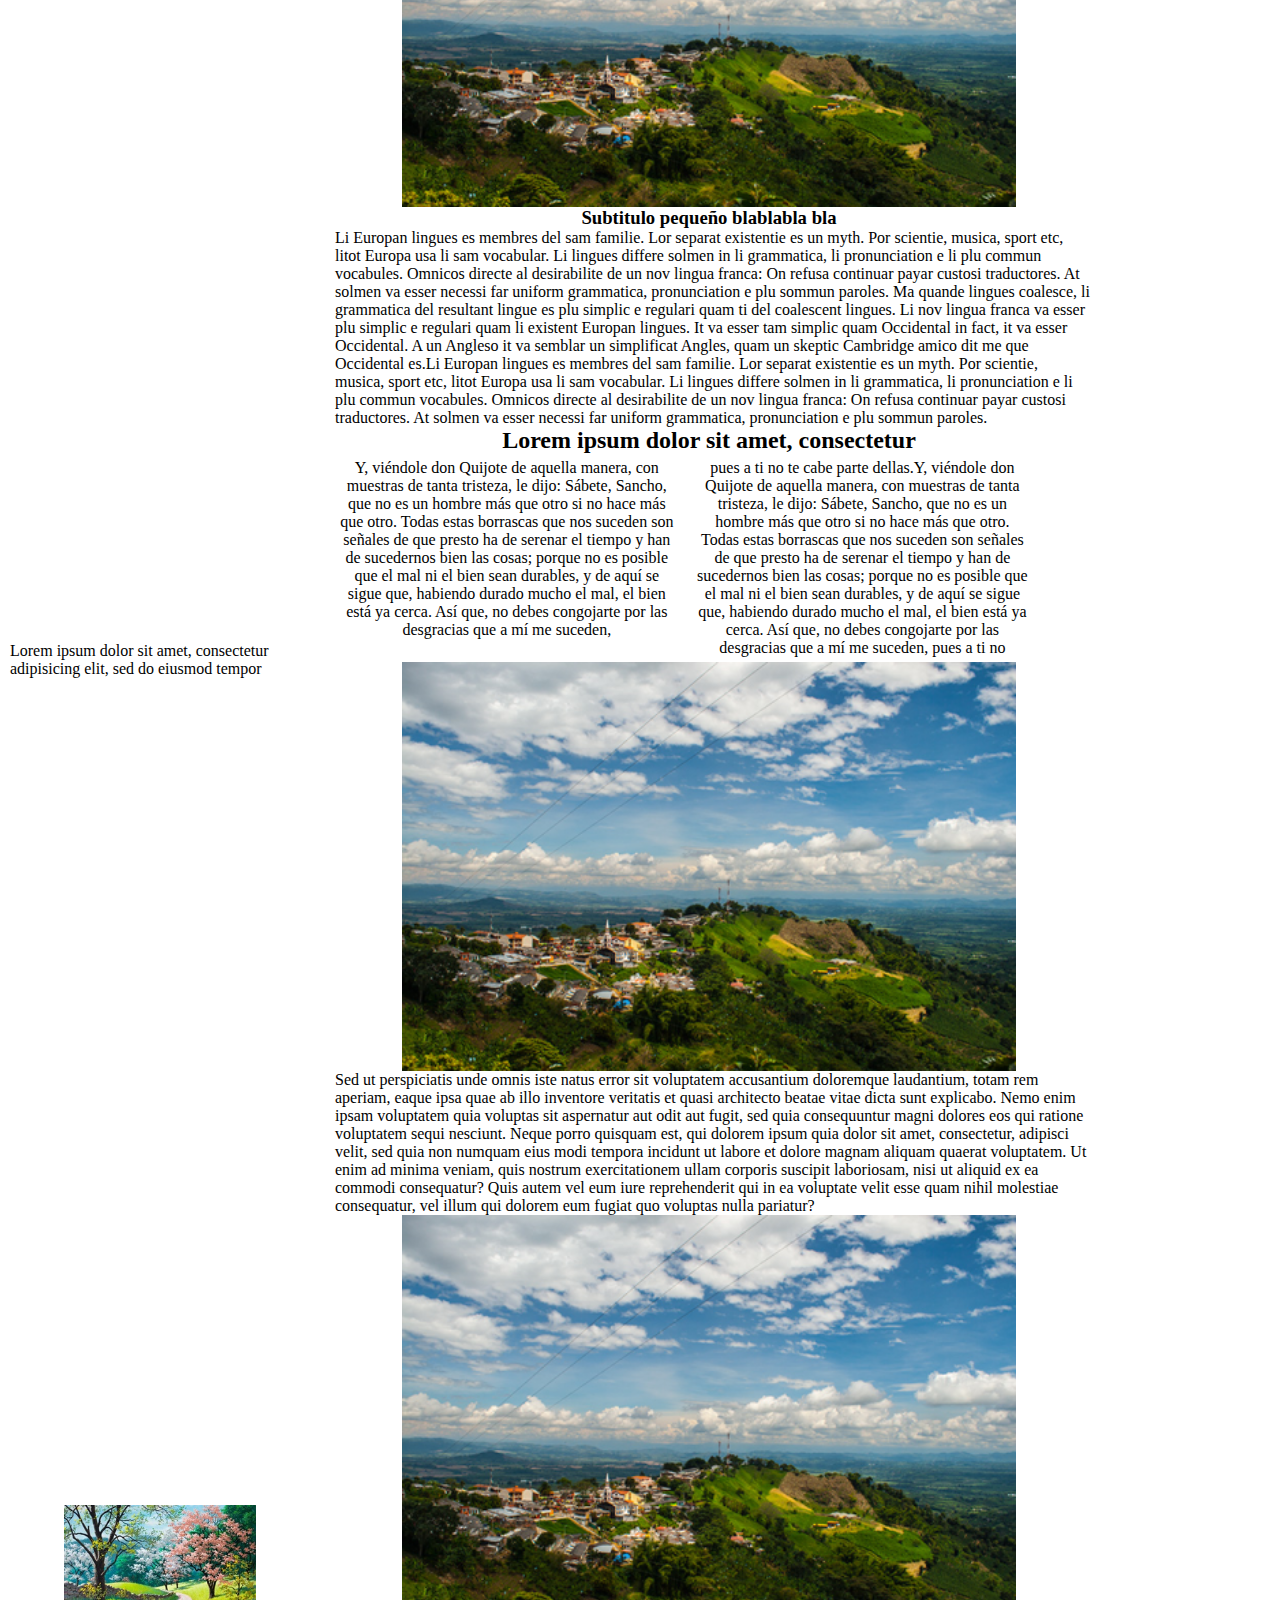
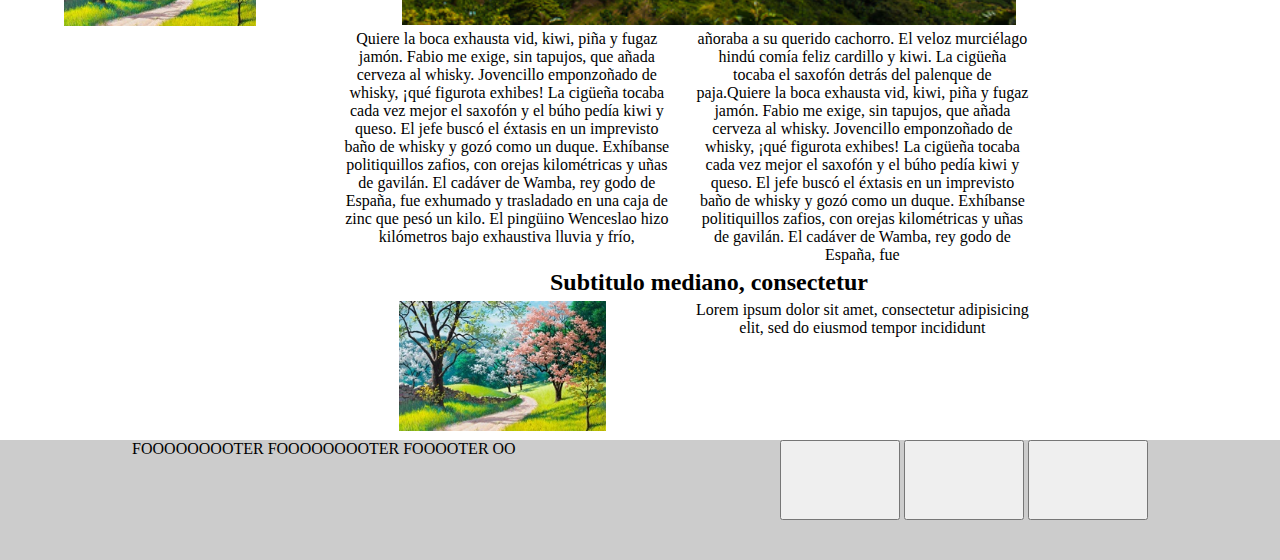
<file: Sprint3/Proyecto/index2.html>
<!DOCTYPE html>
<html>
<head>
  <meta charset="utf-8">
  <title>Desconectados</title>
  <link rel="stylesheet" href="style/index.css">
  <meta name="viewport" content="width=device-width">
</head>
<body>

  <header>
    <div class="nav-mobile">
      <a href="index.html">
      <img class="nav-icon" src="images/icono.png" alt="icono navegador">
    </a>
      <a class="link" href="index2.html">Desconexion y poblacion</a>
      <img id="btnmenu" class="nav-icon btn-menu" src="images/Menu Desconectados.png" alt="Menu">
    </div>
      <div>
      <ul class="list">
        <li class="list-element"><a class="link list-element-link"href="index1.html">Desconexion y turismo</a></li>
        <li class="list-element"><a class="link list-element-link"href="index2.html">Desconexion y poblacion</a></li>
        <li class="list-element"><a class="link list-element-link"href="index3.html">Desconexion y servicios</a></li>
        <li class="list-element"><a class="link list-element-link"href="Proyecto.html">El proyecto</a></li>
      </ul>
      </div>


    <div class="nav">
      <a href="index.html">
      <img class="nav-icon" src="images/icono.png" alt="icono navegador">
    </a>
      <ul class="list-pc">
        <li class="list-element"><a class="link"href="index1.html">Desconexion y turismo</a></li>
        <li id="current" class="list-element"><a class="link"href="index2.html">Desconexion y poblacion</a></li>
        <li class="list-element"><a class="link"href="index3.html">Desconexion y servicios</a></li>
      </ul>
      <a class="link list-element"href="Proyecto.html">El proyecto</a>
    </div>
    <div class="slide">
      <img class="big_image" src="images/imagen_grande2.jpg" alt="foto">
    </div>
  </header>

  <div class="container">
    <div class="pill">
      <p>
        Lorem ipsum dolor sit amet, consectetur adipisicing elit, sed do eiusmod tempor
      </p>

      <p>
        Lorem ipsum dolor sit amet, consectetur adipisicing elit, sed do eiusmod tempor
      </p>

      <img class="little_image"src="images/imagen_pequeña2.jpg" alt="grafico">
    </div>
    <div class="mid">
      <h1 class="headline text-position" >Titulo primer articulo</h1>
      <p>
        Quiere la boca exhausta vid, kiwi, piña y fugaz jamón. Fabio me exige, sin tapujos, que añada cerveza al whisky. Jovencillo emponzoñado de whisky, ¡qué figurota exhibes! La cigüeña tocaba cada vez mejor el saxofón y el búho pedía kiwi y queso. El jefe buscó el éxtasis en un imprevisto baño de whisky y gozó como un duque. Exhíbanse politiquillos zafios, con orejas kilométricas y uñas de gavilán.
      </p>
      <p>
        Muy lejos, más allá de las montañas de palabras, alejados de los países de las vocales y las consonantes, viven los textos simulados. Viven aislados en casas de letras, en la costa de la semántica, un gran océano de lenguas. Un riachuelo llamado Pons fluye por su pueblo y los abastece con las normas necesarias. Hablamos de un país paraisomático en el que a uno le caen pedazos de frases asadas en la boca. Ni siquiera los todopoderosos signos de puntuación dominan a los textos simulados; una vida, se puede decir, poco ortográfica. Pero un buen día, una pequeña línea de texto simulado, llamada Lorem Ipsum, decidió aventurarse y salir al vasto mundo de la gramática. El gran Oxmox le desanconsejó hacerlo, ya que esas tierras estaban llenas de comas malvadas, signos de interrogación salvajes y puntos y coma traicioneros, pero el texto simulado no se dejó atemorizar. Empacó sus siete versales, enfundó su inicial en el cinturón y se puso en camino. Cuando ya había escalado las primeras colinas de las montañas cursivas, se dio media vuelta para dirigir su mirada por última vez, hacia su ciudad natal Letralandia, el encabezamiento del pueblo Alfabeto y el subtítulo de su
      </p>
      <p>
        Lorem ipsum dolor sit amet, consectetur adipisicing elit, sed do eiusmod tempor incididunt ut labore et dolore magna aliqua. Ut enim ad minim veniam, quis nostrud exercitation ullamco laboris nisi ut aliquip ex ea commodo consequat. Duis aute irure dolor in reprehenderit in voluptate velit esse cillum dolore eu fugiat nulla pariatur. Excepteur sint occaecat cupidatat non proident, sunt in culpa qui officia deserunt mollit anim id est laborum.
      </p>
      <img class="medium_image" src="images/imagen_mediana.png" alt="mapa">
      <h3 class="text-position">Subtitulo pequeño blablabla bla</h3>
      <p>
        Li Europan lingues es membres del sam familie. Lor separat existentie es un myth. Por scientie, musica, sport etc, litot Europa usa li sam vocabular. Li lingues differe solmen in li grammatica, li pronunciation e li plu commun vocabules. Omnicos directe al desirabilite de un nov lingua franca: On refusa continuar payar custosi traductores. At solmen va esser necessi far uniform grammatica, pronunciation e plu sommun paroles. Ma quande lingues coalesce, li grammatica del resultant lingue es plu simplic e regulari quam ti del coalescent lingues. Li nov lingua franca va esser plu simplic e regulari quam li existent Europan lingues. It va esser tam simplic quam Occidental in fact, it va esser Occidental. A un Angleso it va semblar un simplificat Angles, quam un skeptic Cambridge amico dit me que Occidental es.Li Europan lingues es membres del sam familie. Lor separat existentie es un myth. Por scientie, musica, sport etc, litot Europa usa li sam vocabular. Li lingues differe solmen in li grammatica, li pronunciation e li plu commun vocabules. Omnicos directe al desirabilite de un nov lingua franca: On refusa continuar payar custosi traductores. At solmen va esser necessi far uniform grammatica, pronunciation e plu sommun paroles.
      </p>
      <h2 class="text-position">Lorem ipsum dolor sit amet, consectetur</h2>
      <div class="double_paragraph">
        <div class="dparagraph text-position">
          <p>
            Y, viéndole don Quijote de aquella manera, con muestras de tanta tristeza, le dijo: Sábete, Sancho, que no es un hombre más que otro si no hace más que otro. Todas estas borrascas que nos suceden son señales de que presto ha de serenar el tiempo y han de sucedernos bien las cosas; porque no es posible que el mal ni el bien sean durables, y de aquí se sigue que, habiendo durado mucho el mal, el bien está ya cerca. Así que, no debes congojarte por las desgracias que a mí me suceden,
          </p>
        </div>
        <div class="dparagraph text-position">
          <p>
            pues a ti no te cabe parte dellas.Y, viéndole don Quijote de aquella manera, con muestras de tanta tristeza, le dijo: Sábete, Sancho, que no es un hombre más que otro si no hace más que otro. Todas estas borrascas que nos suceden son señales de que presto ha de serenar el tiempo y han de sucedernos bien las cosas; porque no es posible que el mal ni el bien sean durables, y de aquí se sigue que, habiendo durado mucho el mal, el bien está ya cerca. Así que, no debes congojarte por las desgracias que a mí me suceden, pues a ti no
          </p>
        </div>
      </div>
      <img class="medium_image"src="images/imagen_mediana.png" alt="Paisaje">
      <p>
        Sed ut perspiciatis unde omnis iste natus error sit voluptatem accusantium doloremque laudantium, totam rem aperiam, eaque ipsa quae ab illo inventore veritatis et quasi architecto beatae vitae dicta sunt explicabo. Nemo enim ipsam voluptatem quia voluptas sit aspernatur aut odit aut fugit, sed quia consequuntur magni dolores eos qui ratione voluptatem sequi nesciunt. Neque porro quisquam est, qui dolorem ipsum quia dolor sit amet, consectetur, adipisci velit, sed quia non numquam eius modi tempora incidunt ut labore et dolore magnam aliquam quaerat voluptatem. Ut enim ad minima veniam, quis nostrum exercitationem ullam corporis suscipit laboriosam, nisi ut aliquid ex ea commodi consequatur? Quis autem vel eum iure reprehenderit qui in ea voluptate velit esse quam nihil molestiae consequatur, vel illum qui dolorem eum fugiat quo voluptas nulla pariatur?
      </p>
      <img class="medium_image"src="images/imagen_mediana.png" alt="Paisaje">
      <div class="double_paragraph">
        <div class="dparagraph text-position">
          <p>
            Quiere la boca exhausta vid, kiwi, piña y fugaz jamón. Fabio me exige, sin tapujos, que añada cerveza al whisky. Jovencillo emponzoñado de whisky, ¡qué figurota exhibes! La cigüeña tocaba cada vez mejor el saxofón y el búho pedía kiwi y queso. El jefe buscó el éxtasis en un imprevisto baño de whisky y gozó como un duque. Exhíbanse politiquillos zafios, con orejas kilométricas y uñas de gavilán. El cadáver de Wamba, rey godo de España, fue exhumado y trasladado en una caja de zinc que pesó un kilo. El pingüino Wenceslao hizo kilómetros bajo exhaustiva lluvia y frío,
          </p>
        </div>
        <div class="dparagraph text-position">
          <p>
            añoraba a su querido cachorro. El veloz murciélago hindú comía feliz cardillo y kiwi. La cigüeña tocaba el saxofón detrás del palenque de paja.Quiere la boca exhausta vid, kiwi, piña y fugaz jamón. Fabio me exige, sin tapujos, que añada cerveza al whisky. Jovencillo emponzoñado de whisky, ¡qué figurota exhibes! La cigüeña tocaba cada vez mejor el saxofón y el búho pedía kiwi y queso. El jefe buscó el éxtasis en un imprevisto baño de whisky y gozó como un duque. Exhíbanse politiquillos zafios, con orejas kilométricas y uñas de gavilán. El cadáver de Wamba, rey godo de España, fue
          </p>
        </div>
      </div>
      <h2 class="text-position">Subtitulo mediano, consectetur</h2>
      <div class="double_paragraph">

        <div class="dparagraph text-position">
          <img class="little_image" src="images/imagen_pequeña2.jpg" alt="grafico">
        </div>
        <div class="dparagraph text-position">
          <p>
            Lorem ipsum dolor sit amet, consectetur adipisicing elit, sed do eiusmod tempor incididunt
          </p>
        </div>
      </div>

    </div>

  </div>
  <div class="empty">


  </div>
  <footer>
    <div>
      <span>
        FOOOOOOOOTER FOOOOOOOOTER FOOOOTER OO
      </span>
      </div>
      <div>
        <button class="btn-footer" type="button" name="button"></button>
        <button class="btn-footer" type="button" name="button"></button>
        <button class="btn-footer" type="button" name="button"></button>

      </div>

  </footer>
  <script src="main.js" charset="utf-8"></script>
</body>
</html>
</file>
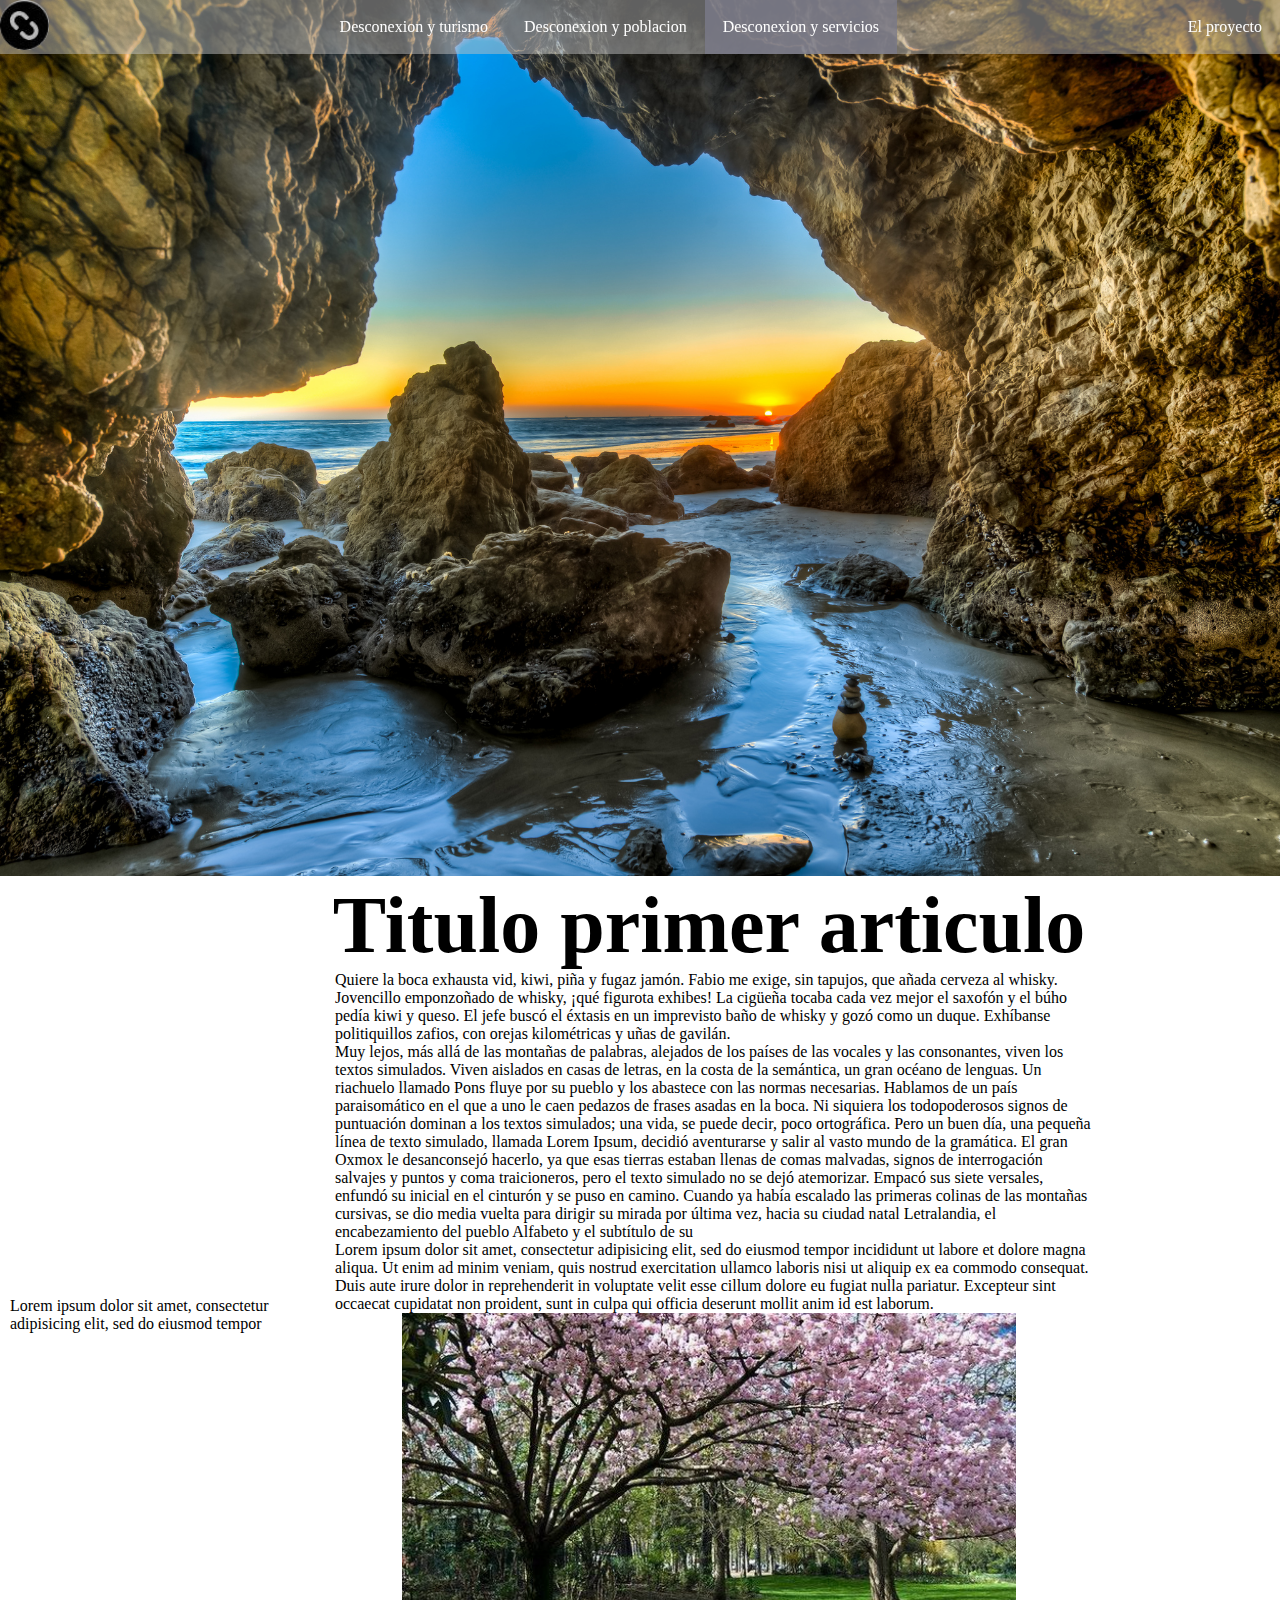
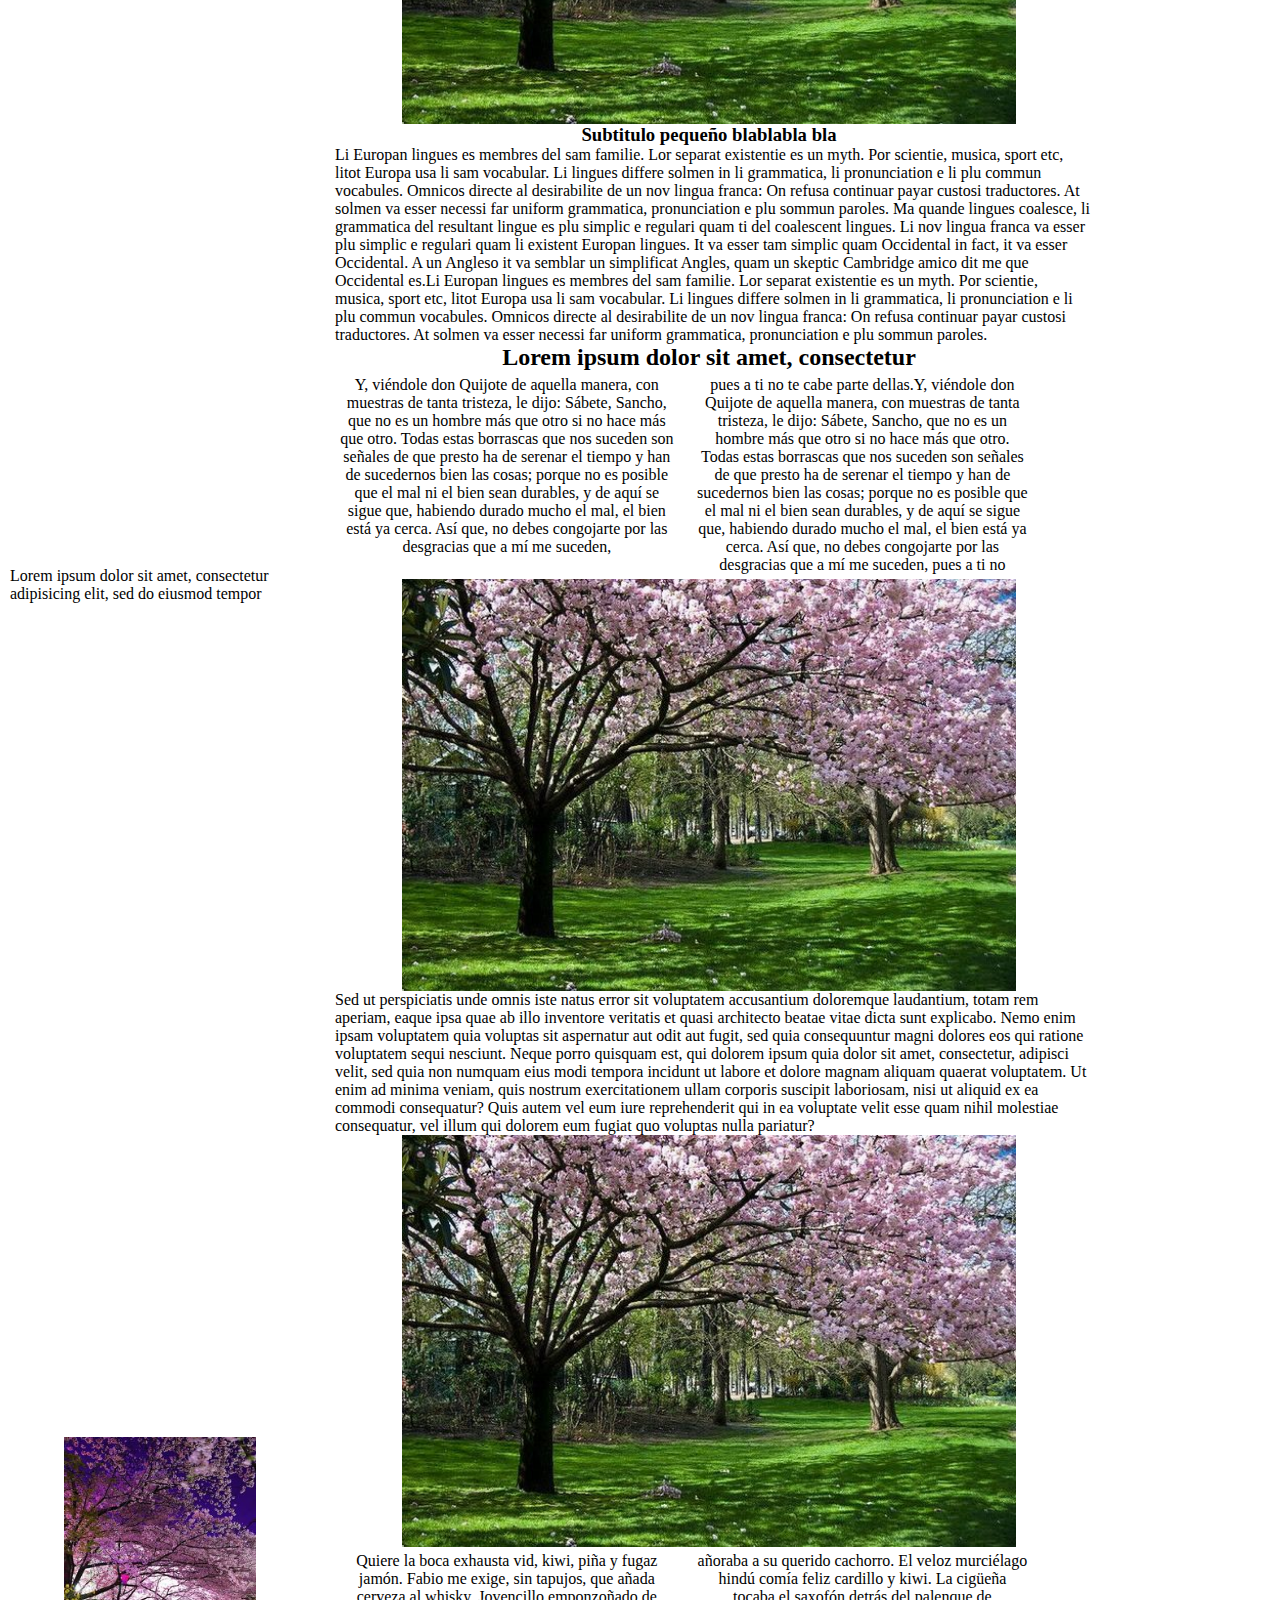
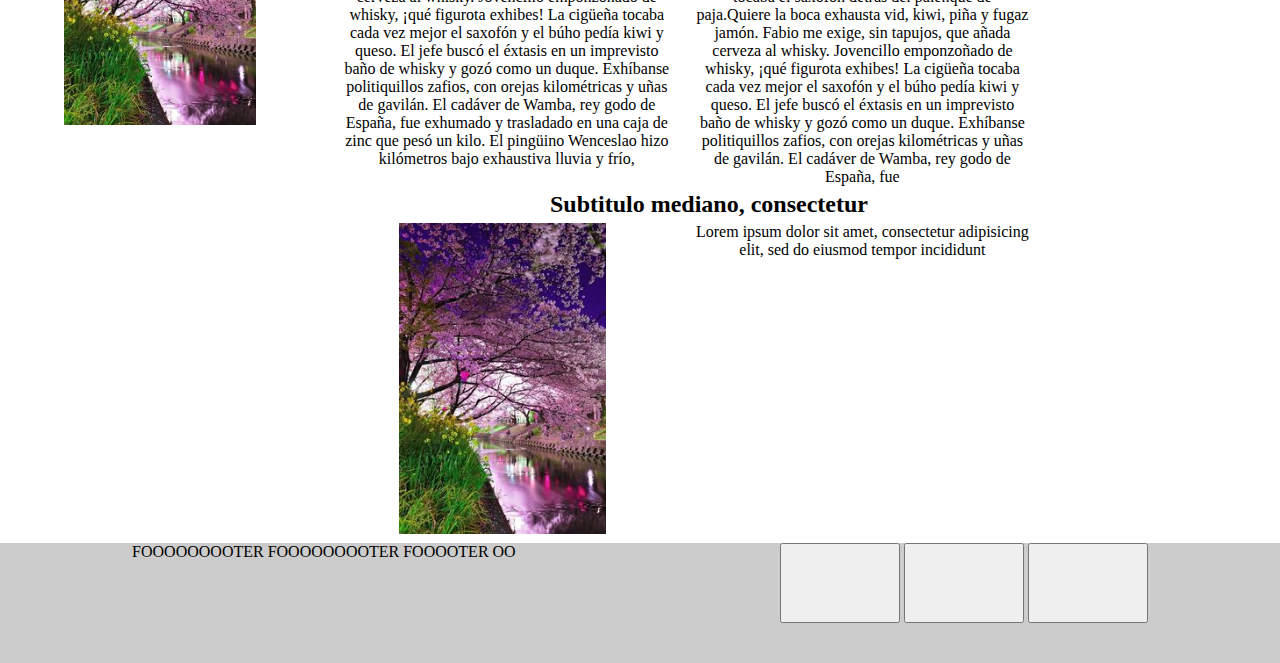
<file: Sprint3/Proyecto/index3.html>
<!DOCTYPE html>
<html>
<head>
  <meta charset="utf-8">
  <title>Desconectados</title>
  <link rel="stylesheet" href="style/index.css">
  <meta name="viewport" content="width=device-width">
</head>
<body>

  <header>
    <div class="nav-mobile">
      <a href="index.html">
      <img class="nav-icon" src="images/icono.png" alt="icono navegador">
    </a>
      <a class="link" href="index3.html">Desconexion y servicios</a>
      <img id="btnmenu" class="nav-icon btn-menu" src="images/Menu Desconectados.png" alt="Menu">
    </div>
      <div>
      <ul class="list">
        <li class="list-element"><a class="link list-element-link"href="index1.html">Desconexion y turismo</a></li>
        <li class="list-element"><a class="link list-element-link"href="index2.html">Desconexion y poblacion</a></li>
        <li class="list-element"><a class="link list-element-link"href="index3.html">Desconexion y servicios</a></li>
        <li class="list-element"><a class="link list-element-link"href="Proyecto.html">El proyecto</a></li>
      </ul>
      </div>


    <div class="nav">
      <a href="index.html">
      <img class="nav-icon" src="images/icono.png" alt="icono navegador">
    </a>
      <ul class="list-pc">
        <li class="list-element"><a class="link"href="index1.html">Desconexion y turismo</a></li>
        <li class="list-element"><a class="link"href="index2.html">Desconexion y poblacion</a></li>
        <li id="current" class="list-element"><a class="link"href="index3.html">Desconexion y servicios</a></li>
      </ul>
      <a class="link list-element"href="Proyecto.html">El proyecto</a>
    </div>
    <div class="slide">
      <img class="big_image" src="images/imagen_grande3.jpg" alt="foto">
    </div>
  </header>

  <div class="container">
    <div class="pill">
      <p>
        Lorem ipsum dolor sit amet, consectetur adipisicing elit, sed do eiusmod tempor
      </p>

      <p>
        Lorem ipsum dolor sit amet, consectetur adipisicing elit, sed do eiusmod tempor
      </p>

      <img class="little_image"src="images/imagen_pequeña3.jpg" alt="grafico">
    </div>
    <div class="mid">
      <h1 class="headline text-position" >Titulo primer articulo</h1>
      <p>
        Quiere la boca exhausta vid, kiwi, piña y fugaz jamón. Fabio me exige, sin tapujos, que añada cerveza al whisky. Jovencillo emponzoñado de whisky, ¡qué figurota exhibes! La cigüeña tocaba cada vez mejor el saxofón y el búho pedía kiwi y queso. El jefe buscó el éxtasis en un imprevisto baño de whisky y gozó como un duque. Exhíbanse politiquillos zafios, con orejas kilométricas y uñas de gavilán.
      </p>
      <p>
        Muy lejos, más allá de las montañas de palabras, alejados de los países de las vocales y las consonantes, viven los textos simulados. Viven aislados en casas de letras, en la costa de la semántica, un gran océano de lenguas. Un riachuelo llamado Pons fluye por su pueblo y los abastece con las normas necesarias. Hablamos de un país paraisomático en el que a uno le caen pedazos de frases asadas en la boca. Ni siquiera los todopoderosos signos de puntuación dominan a los textos simulados; una vida, se puede decir, poco ortográfica. Pero un buen día, una pequeña línea de texto simulado, llamada Lorem Ipsum, decidió aventurarse y salir al vasto mundo de la gramática. El gran Oxmox le desanconsejó hacerlo, ya que esas tierras estaban llenas de comas malvadas, signos de interrogación salvajes y puntos y coma traicioneros, pero el texto simulado no se dejó atemorizar. Empacó sus siete versales, enfundó su inicial en el cinturón y se puso en camino. Cuando ya había escalado las primeras colinas de las montañas cursivas, se dio media vuelta para dirigir su mirada por última vez, hacia su ciudad natal Letralandia, el encabezamiento del pueblo Alfabeto y el subtítulo de su
      </p>
      <p>
        Lorem ipsum dolor sit amet, consectetur adipisicing elit, sed do eiusmod tempor incididunt ut labore et dolore magna aliqua. Ut enim ad minim veniam, quis nostrud exercitation ullamco laboris nisi ut aliquip ex ea commodo consequat. Duis aute irure dolor in reprehenderit in voluptate velit esse cillum dolore eu fugiat nulla pariatur. Excepteur sint occaecat cupidatat non proident, sunt in culpa qui officia deserunt mollit anim id est laborum.
      </p>
      <img class="medium_image" src="images/imagen_mediana3.jpg" alt="mapa">
      <h3 class="text-position">Subtitulo pequeño blablabla bla</h3>
      <p>
        Li Europan lingues es membres del sam familie. Lor separat existentie es un myth. Por scientie, musica, sport etc, litot Europa usa li sam vocabular. Li lingues differe solmen in li grammatica, li pronunciation e li plu commun vocabules. Omnicos directe al desirabilite de un nov lingua franca: On refusa continuar payar custosi traductores. At solmen va esser necessi far uniform grammatica, pronunciation e plu sommun paroles. Ma quande lingues coalesce, li grammatica del resultant lingue es plu simplic e regulari quam ti del coalescent lingues. Li nov lingua franca va esser plu simplic e regulari quam li existent Europan lingues. It va esser tam simplic quam Occidental in fact, it va esser Occidental. A un Angleso it va semblar un simplificat Angles, quam un skeptic Cambridge amico dit me que Occidental es.Li Europan lingues es membres del sam familie. Lor separat existentie es un myth. Por scientie, musica, sport etc, litot Europa usa li sam vocabular. Li lingues differe solmen in li grammatica, li pronunciation e li plu commun vocabules. Omnicos directe al desirabilite de un nov lingua franca: On refusa continuar payar custosi traductores. At solmen va esser necessi far uniform grammatica, pronunciation e plu sommun paroles.
      </p>
      <h2 class="text-position">Lorem ipsum dolor sit amet, consectetur</h2>
      <div class="double_paragraph">
        <div class="dparagraph text-position">
          <p>
            Y, viéndole don Quijote de aquella manera, con muestras de tanta tristeza, le dijo: Sábete, Sancho, que no es un hombre más que otro si no hace más que otro. Todas estas borrascas que nos suceden son señales de que presto ha de serenar el tiempo y han de sucedernos bien las cosas; porque no es posible que el mal ni el bien sean durables, y de aquí se sigue que, habiendo durado mucho el mal, el bien está ya cerca. Así que, no debes congojarte por las desgracias que a mí me suceden,
          </p>
        </div>
        <div class="dparagraph text-position">
          <p>
            pues a ti no te cabe parte dellas.Y, viéndole don Quijote de aquella manera, con muestras de tanta tristeza, le dijo: Sábete, Sancho, que no es un hombre más que otro si no hace más que otro. Todas estas borrascas que nos suceden son señales de que presto ha de serenar el tiempo y han de sucedernos bien las cosas; porque no es posible que el mal ni el bien sean durables, y de aquí se sigue que, habiendo durado mucho el mal, el bien está ya cerca. Así que, no debes congojarte por las desgracias que a mí me suceden, pues a ti no
          </p>
        </div>
      </div>
      <img class="medium_image"src="images/imagen_mediana3.jpg" alt="Paisaje">
      <p>
        Sed ut perspiciatis unde omnis iste natus error sit voluptatem accusantium doloremque laudantium, totam rem aperiam, eaque ipsa quae ab illo inventore veritatis et quasi architecto beatae vitae dicta sunt explicabo. Nemo enim ipsam voluptatem quia voluptas sit aspernatur aut odit aut fugit, sed quia consequuntur magni dolores eos qui ratione voluptatem sequi nesciunt. Neque porro quisquam est, qui dolorem ipsum quia dolor sit amet, consectetur, adipisci velit, sed quia non numquam eius modi tempora incidunt ut labore et dolore magnam aliquam quaerat voluptatem. Ut enim ad minima veniam, quis nostrum exercitationem ullam corporis suscipit laboriosam, nisi ut aliquid ex ea commodi consequatur? Quis autem vel eum iure reprehenderit qui in ea voluptate velit esse quam nihil molestiae consequatur, vel illum qui dolorem eum fugiat quo voluptas nulla pariatur?
      </p>
      <img class="medium_image"src="images/imagen_mediana3.jpg" alt="Paisaje">
      <div class="double_paragraph">
        <div class="dparagraph text-position">
          <p>
            Quiere la boca exhausta vid, kiwi, piña y fugaz jamón. Fabio me exige, sin tapujos, que añada cerveza al whisky. Jovencillo emponzoñado de whisky, ¡qué figurota exhibes! La cigüeña tocaba cada vez mejor el saxofón y el búho pedía kiwi y queso. El jefe buscó el éxtasis en un imprevisto baño de whisky y gozó como un duque. Exhíbanse politiquillos zafios, con orejas kilométricas y uñas de gavilán. El cadáver de Wamba, rey godo de España, fue exhumado y trasladado en una caja de zinc que pesó un kilo. El pingüino Wenceslao hizo kilómetros bajo exhaustiva lluvia y frío,
          </p>
        </div>
        <div class="dparagraph text-position">
          <p>
            añoraba a su querido cachorro. El veloz murciélago hindú comía feliz cardillo y kiwi. La cigüeña tocaba el saxofón detrás del palenque de paja.Quiere la boca exhausta vid, kiwi, piña y fugaz jamón. Fabio me exige, sin tapujos, que añada cerveza al whisky. Jovencillo emponzoñado de whisky, ¡qué figurota exhibes! La cigüeña tocaba cada vez mejor el saxofón y el búho pedía kiwi y queso. El jefe buscó el éxtasis en un imprevisto baño de whisky y gozó como un duque. Exhíbanse politiquillos zafios, con orejas kilométricas y uñas de gavilán. El cadáver de Wamba, rey godo de España, fue
          </p>
        </div>
      </div>
      <h2 class="text-position">Subtitulo mediano, consectetur</h2>
      <div class="double_paragraph">

        <div class="dparagraph text-position">
          <img class="little_image" src="images/imagen_pequeña3.jpg" alt="grafico">
        </div>
        <div class="dparagraph text-position">
          <p>
            Lorem ipsum dolor sit amet, consectetur adipisicing elit, sed do eiusmod tempor incididunt
          </p>
        </div>
      </div>

    </div>

  </div>
  <div class="empty">


  </div>
  <footer>
    <div>
      <span>
        FOOOOOOOOTER FOOOOOOOOTER FOOOOTER OO
      </span>
      </div>
      <div>
        <button class="btn-footer" type="button" name="button"></button>
        <button class="btn-footer" type="button" name="button"></button>
        <button class="btn-footer" type="button" name="button"></button>

      </div>

  </footer>
  <script src="main.js" charset="utf-8"></script>
</body>
</html>
</file>
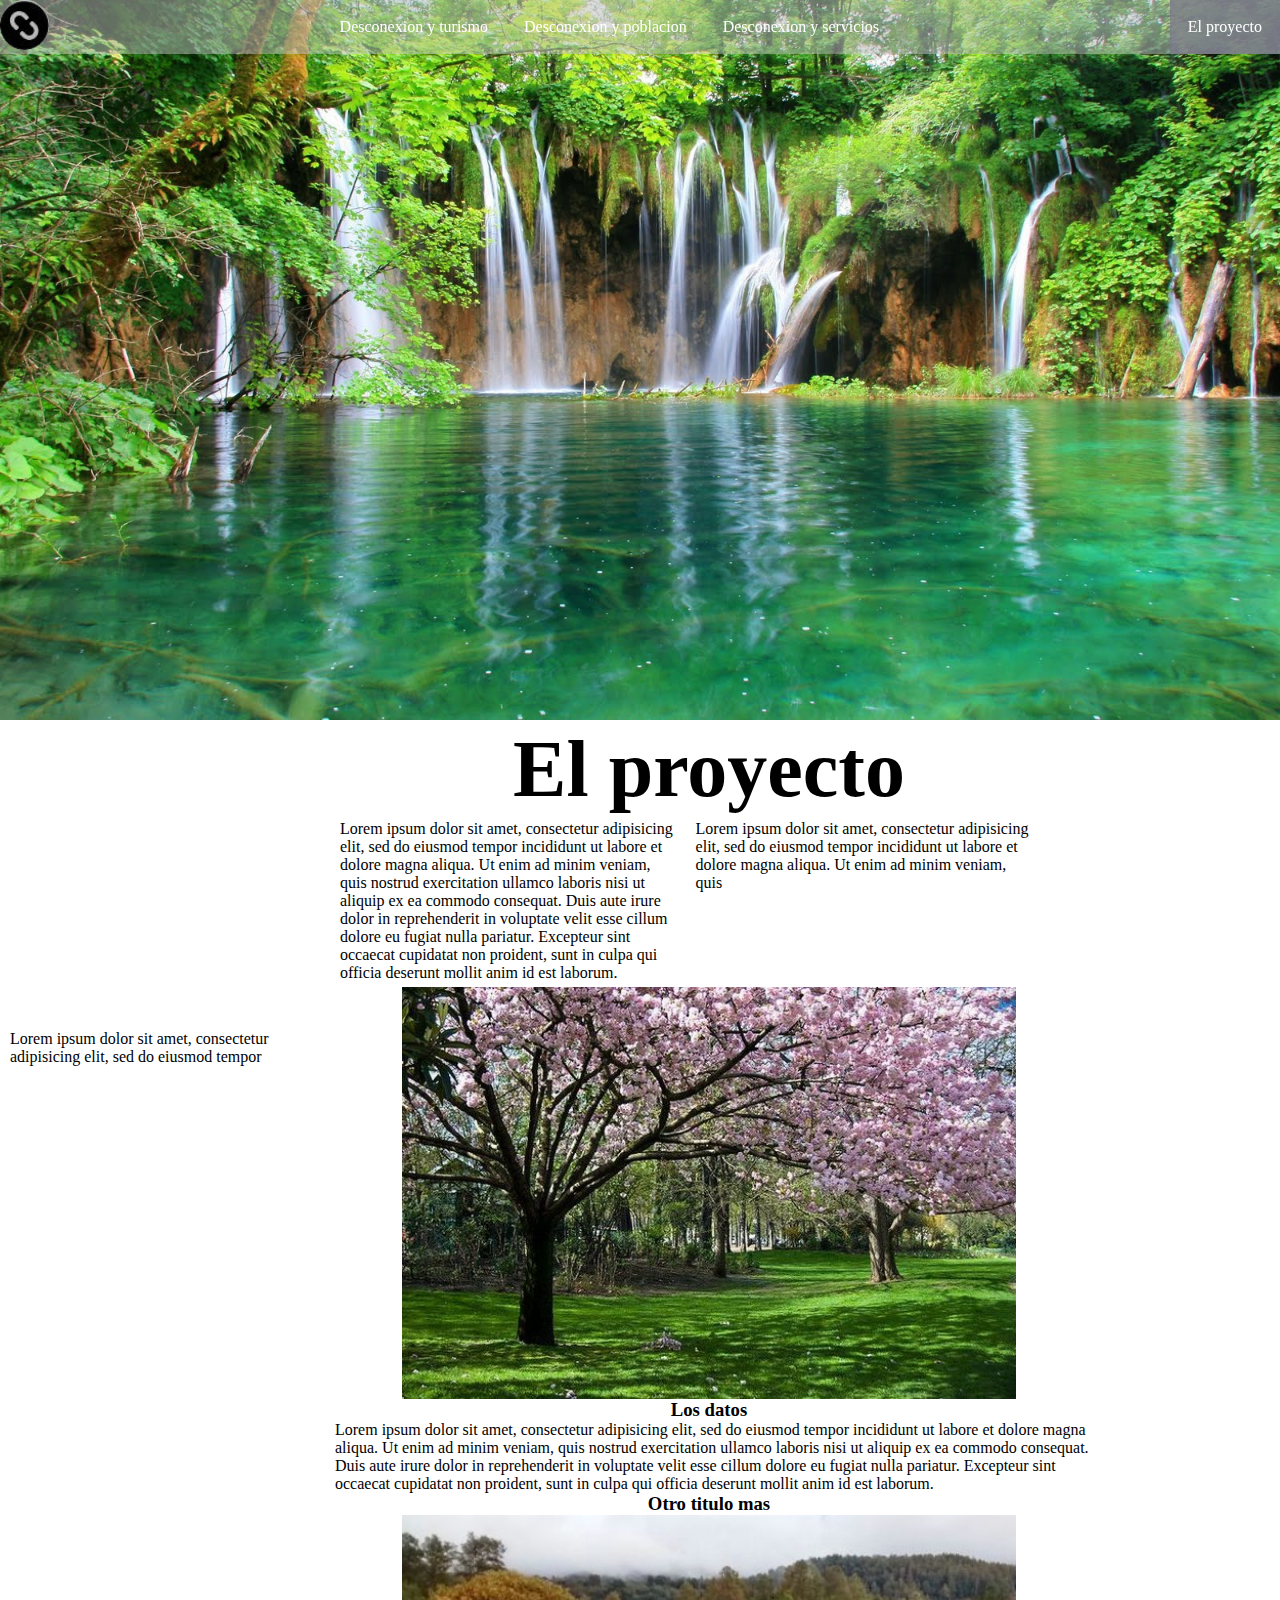
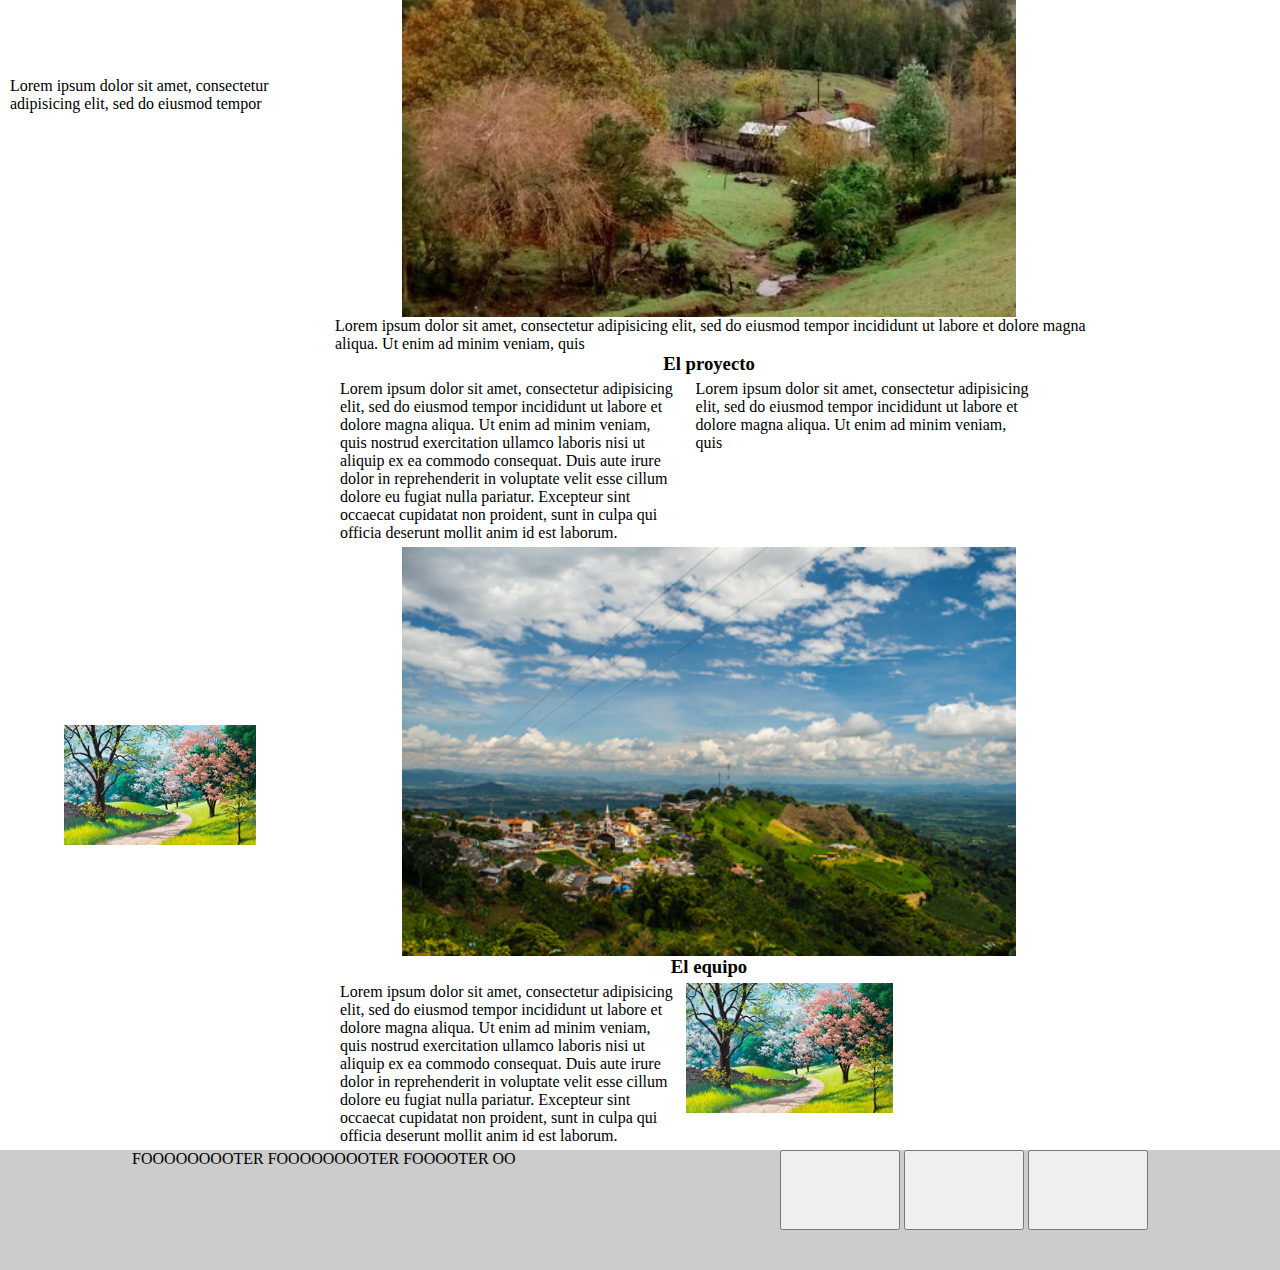
<file: Sprint3/Proyecto/Proyecto.html>
<!DOCTYPE html>
<html>
<head>
  <meta charset="utf-8">
  <title>Desconectados</title>
  <link rel="stylesheet" href="style/index.css">
  <meta name="viewport" content="width=device-width">
</head>
<body>

  <header>
    <div class="nav-mobile">
      <a href="index.html">
        <img class="nav-icon" src="images/icono.png" alt="icono navegador">
      </a>
      <a class="link" href="Proyecto.html">El Proyecto</a>
      <img id="btnmenu" class="nav-icon btn-menu" src="images/Menu Desconectados.png" alt="Menu">
    </div>
      <div>
      <ul class="list">
        <li class="list-element"><a class="link list-element-link"href="index1.html">Desconexion y turismo</a></li>
        <li class="list-element"><a class="link list-element-link"href="index2.html">Desconexion y poblacion</a></li>
        <li class="list-element"><a class="link list-element-link"href="index3.html">Desconexion y servicios</a></li>
        <li class="list-element"><a class="link list-element-link"href="Proyecto.html">El proyecto</a></li>
      </ul>
      </div>


    <div class="nav">
      <a href="index.html">
        <img class="nav-icon" src="images/icono.png" alt="icono navegador">
      </a>
            <ul class="list-pc">
        <li class="list-element"><a class="link"href="index1.html">Desconexion y turismo</a></li>
        <li class="list-element"><a class="link"href="index2.html">Desconexion y poblacion</a></li>
        <li class="list-element"><a class="link"href="index3.html">Desconexion y servicios</a></li>
      </ul>
      <a id="current" class="link list-element"href="Proyecto.html">El proyecto</a>
    </div>
    <div class="slide">
      <img class="big_image" src="images/imagen_grande4.jpg" alt="foto">
    </div>
  </header>

  <div class="container">
    <div class="pill">
      <p>
        Lorem ipsum dolor sit amet, consectetur adipisicing elit, sed do eiusmod tempor
      </p>

      <p>
        Lorem ipsum dolor sit amet, consectetur adipisicing elit, sed do eiusmod tempor
      </p>

      <img class="little_image"src="images/imagen_pequeña2.jpg" alt="grafico">
    </div>
    <div class="mid">

      <h3 class="headline text-position">El proyecto</h3>
              <div class="double_paragraph">

                <div class="dparagraph">
                  <p>
                    Lorem ipsum dolor sit amet, consectetur adipisicing elit, sed do eiusmod tempor incididunt ut labore et dolore magna aliqua. Ut enim ad minim veniam, quis nostrud exercitation ullamco laboris nisi ut aliquip ex ea commodo consequat. Duis aute irure dolor in reprehenderit in voluptate velit esse cillum dolore eu fugiat nulla pariatur. Excepteur sint occaecat cupidatat non proident, sunt in culpa qui officia deserunt mollit anim id est laborum.
                  </p>
                </div>
                <div class="dparagraph">
                  <p>
                    Lorem ipsum dolor sit amet, consectetur adipisicing elit, sed do eiusmod tempor incididunt ut labore et dolore magna aliqua. Ut enim ad minim veniam, quis
                  </p>
                </div>
              </div>
              <img class="medium_image"src="images/imagen_mediana3.jpg" alt="Equipo">
              <h3 class="text-position">Los datos</h3>
              <p>
                Lorem ipsum dolor sit amet, consectetur adipisicing elit, sed do eiusmod tempor incididunt ut labore et dolore magna aliqua. Ut enim ad minim veniam, quis nostrud exercitation ullamco laboris nisi ut aliquip ex ea commodo consequat. Duis aute irure dolor in reprehenderit in voluptate velit esse cillum dolore eu fugiat nulla pariatur. Excepteur sint occaecat cupidatat non proident, sunt in culpa qui officia deserunt mollit anim id est laborum.
              </p>
              <h3 class="text-position">Otro titulo mas</h3>
              <img class="medium_image" src="images/imagen_mediana.jpg" alt="Renglones">
              <p>
                Lorem ipsum dolor sit amet, consectetur adipisicing elit, sed do eiusmod tempor incididunt ut labore et dolore magna aliqua. Ut enim ad minim veniam, quis
              </p>
              <h3 class="text-position">El proyecto</h3>
              <div class="double_paragraph">
                <div class="dparagraph">
                  <p>
                    Lorem ipsum dolor sit amet, consectetur adipisicing elit, sed do eiusmod tempor incididunt ut labore et dolore magna aliqua. Ut enim ad minim veniam, quis nostrud exercitation ullamco laboris nisi ut aliquip ex ea commodo consequat. Duis aute irure dolor in reprehenderit in voluptate velit esse cillum dolore eu fugiat nulla pariatur. Excepteur sint occaecat cupidatat non proident, sunt in culpa qui officia deserunt mollit anim id est laborum.
                  </p>
                </div>
                <div class="dparagraph">
                  <p>
                    Lorem ipsum dolor sit amet, consectetur adipisicing elit, sed do eiusmod tempor incididunt ut labore et dolore magna aliqua. Ut enim ad minim veniam, quis
                  </p>
                </div>
              </div>
              <img class="medium_image" src="images/imagen_mediana.png" alt="Equipo">
              <h3 class="text-position">El equipo</h3>
              <div class="double_paragraph">
                <div class="dparagraph">
                  <p>
                    Lorem ipsum dolor sit amet, consectetur adipisicing elit, sed do eiusmod tempor incididunt ut labore et dolore magna aliqua. Ut enim ad minim veniam, quis nostrud exercitation ullamco laboris nisi ut aliquip ex ea commodo consequat. Duis aute irure dolor in reprehenderit in voluptate velit esse cillum dolore eu fugiat nulla pariatur. Excepteur sint occaecat cupidatat non proident, sunt in culpa qui officia deserunt mollit anim id est laborum.
                  </p>
                </div>
                <div class="dparagraph">
                  <img class="little_image" src="images/imagen_pequeña2.jpg" alt="Foto equipo">
                </div>
              </div>
  </div>
  <div class="empty">


  </div>
</div>
  <footer>
    <div>
      <span>
        FOOOOOOOOTER FOOOOOOOOTER FOOOOTER OO
      </span>
      </div>
      <div>
        <button class="btn-footer" type="button" name="button"></button>
        <button class="btn-footer" type="button" name="button"></button>
        <button class="btn-footer" type="button" name="button"></button>

      </div>

  </footer>
  <script src="main.js" charset="utf-8"></script>
</body>
</html>
</file>
<file: Ejercicios Sprint 1/Amy display/css/style.css>
*{
  box-sizing: border-box;
}
li{
  display: inline;
  margin: 6px;
}
.ejercicio2{
  margin: auto;
  max-width: 600px;
  width:86%;
}
/*body{
  border: 8pxsolid black
}

/*Lo que pides de que el body tenga un borde me suena un poco extraño,
yo el borde para que quede como se ve en la imagen lo meteria en
el div, no en el body* con un padding de 150*/

.ejercicio3{
  display:block;
  margin: auto;
  margin-top: 106px;
  width:850px;
  padding: 150px;
  border: 8px solid black;


}
#nombre{
  font-size: 18px;
  margin-bottom: 40px;
}
#titulo{
  font-size: 32px;
  margin-bottom: 32px;
}
p{
  font-size: 18px;

  margin-bottom: 27px;
}
a{
  padding: 8px, 16px;

}
</file>
<file: Ejercicios Sprint 1/Amyposition/styles/style.css>
/*

Ejercicio 1
.hijos{
  width: 300px;
  height: 300px;
  margin: 40px;
  padding: 30px;
}
.div1{
  background-color: blue;
  position: relative;
  left: 100px;
  top: 50px;
}
.div2{
  background-color: grey;
  position: relative;
  left: -150px;
  top: -320px;
}
.div3{
  background-color: black;
  position: relative;
  left: 180px;
  top: -240px;
}
*/
/* Ejercicio 2
En principio habia metido el Box-sizing en el body, pero no funcionaba y no entiendo porque

.div1{
  box-sizing: border-box;
  position: absolute;
  background-color: yellow;
  width: 500px;
  height: 500px;
  padding: 40px;
  border: 2px solid black;


}
.div2{
  box-sizing: border-box;
  position: absolute;
  background-color: green;
  width: 300px;
  height: 300px;
  left: 100px;
  top: 100px;
  padding: 75px;

}
.div3{
  box-sizing: border-box;
  position: absolute;
  background-color: blue;
  width: 150px;
  height: 150px;
  left: 175px;
  top: 175px;
  border: 20px dotted black;

}
*/
.div1{
  position: fixed;
  top:0;
  height: 100px;
  background-color: yellow;
}
p{
  font-size: 40px;

}
</file>
<file: Ejercicios Sprint 1/repaso flexbox/style/style.css>
body{
  display: flex;
  flex-direction: column;
  align-items: center;
  max-width: 1024px;
}
header{
  background-color: darkblue;
  color: white;
  width: 100%;
  display: flex;
  justify-content: center;
}
.up{
  display: flex;
  justify-content: space-between;

  max-width: 600px;
  width: 100%;
}
.titulo{
  display: flex;
  justify-content: space-between;
}
.lista{
  display: flex;
  list-style-type: none;

}
li{
  padding: 3px;
}
main{
  display: flex;
  flex-direction: column;
  justify-content: center;
  max-width: 600px;
}
footer{
  border-top: 2px solid grey;
}
.pop{
 width: 100%;
 height: 100%;
 position: absolute;
 background-color: black;
 opacity: 0.8;
 z-index: 2;
 display: flex;
 justify-content: center;
 align-items: center;

}

.pop2{
 width: 400px;
 height: 300px;
 max-width: 45%;
 max-height: 60%;
 background-color: white;
 display: flex;
 flex-direction: column;
 justify-content: space-around;
 align-items: center;
}

.hola{
 text-align: center;
 max-width: 300px;
}

.buttons{
 width: 100%;
 display: flex;
 justify-content: space-around;
}

#re{
 border: 2px solid black;
 border-radius: 5%;
 padding: 10px 20px;
 color: black;
}

#su{
 color: white;
 border-radius: 5%;
 padding: 10px 20px;
 background-color: black;
}
</file>
<file: Sprint3/Ajax/styles/index.css>
* {
  -webkit-box-sizing: border-box;
          box-sizing: border-box; }

body {
  width: 100%;
  height: 100vh;
  background-image: url("pececito.jpg");
  background-size: cover;
  background-position: center;
  font-family: fantasy; }

.container {
  margin: auto;
  display: -webkit-box;
  display: -ms-flexbox;
  display: flex;
  -webkit-box-orient: vertical;
  -webkit-box-direction: normal;
      -ms-flex-direction: column;
          flex-direction: column;
  -webkit-box-align: center;
      -ms-flex-align: center;
          align-items: center; }

.results {
  margin-top: 25px;
  max-width: 50%;
  display: -webkit-box;
  display: -ms-flexbox;
  display: flex;
  -webkit-box-orient: vertical;
  -webkit-box-direction: normal;
      -ms-flex-direction: column;
          flex-direction: column; }

#picture {
  max-width: 65%; }

/*# sourceMappingURL=index.css.map */
</file>
<file: Sprint3/Proyecto/style/index.css>
@charset "UTF-8";
* {
  -webkit-box-sizing: border-box;
          box-sizing: border-box;
  margin: 0; }

body {
  width: 100%;
  margin: 0px; }

.nav-icon {
  height: 25px; }

.nav-mobile {
  width: 100%;
  display: -webkit-box;
  display: -ms-flexbox;
  display: flex;
  -webkit-box-pack: justify;
      -ms-flex-pack: justify;
          justify-content: space-between;
  -webkit-box-align: center;
      -ms-flex-align: center;
          align-items: center;
  background-color: rgba(102, 134, 172, 0.5);
  position: fixed; }

.btn-menu {
  padding: 5px; }

.list {
  list-style: none;
  margin-top: 0px;
  margin-bottom: 0px;
  display: none; }

.list-show {
  display: block;
  position: fixed;
  top: 35px;
  left: 20%; }

.link {
  text-decoration: none;
  color: white; }

.list-element-link {
  border-bottom: 2px #403a3a solid;
  display: block;
  padding: 3px;
  background-color: rgba(102, 134, 172, 0.5);
  width: 87%; }

.slide {
  position: relative;
  top: 0;
  z-index: -1;
  width: 100%; }

.nav {
  display: none; }

.headline {
  font-size: 3em;
  text-align: center; }

.slide-one {
  background-image: url("../images/Montañas 50 opacidad.jpg"); }

.slide-two {
  background-image: url("../images/Manos abuela 50 opacidad.jpg"); }

.slide-three {
  background-image: url("../images/Pueblo 50 opacidad.jpg"); }

.buttons {
  position: relative;
  top: -25%; }

.buttons button {
  width: 20px;
  height: 20px;
  border-radius: 50%;
  border-style: none;
  border-width: 0;
  background-color: white;
  position: relative;
  bottom: -85%;
  margin-left: 20px; }

.btn-active {
  background-color: #29ABE2; }

.main-container {
  width: 100%;
  height: 100vh;
  background-size: cover;
  background-position: center;
  display: -webkit-box;
  display: -ms-flexbox;
  display: flex;
  -webkit-box-orient: vertical;
  -webkit-box-direction: normal;
      -ms-flex-direction: column;
          flex-direction: column;
  -ms-flex-pack: distribute;
      justify-content: space-around;
  -webkit-box-align: center;
      -ms-flex-align: center;
          align-items: center; }

.maintitle {
  color: white;
  font-size: 3em;
  margin-bottom: 5px; }

.title {
  width: 100%;
  position: relative;
  bottom: -5%; }

.title p {
  color: white; }

.pill {
  display: none; }

.mid {
  width: 100%;
  display: -webkit-box;
  display: -ms-flexbox;
  display: flex;
  -webkit-box-orient: vertical;
  -webkit-box-direction: normal;
      -ms-flex-direction: column;
          flex-direction: column;
  -webkit-box-pack: center;
      -ms-flex-pack: center;
          justify-content: center; }

.container p {
  margin-left: 10px;
  margin-right: 2px; }

.opacity {
  background-color: #6686ac; }

.empty {
  display: none; }

.double_paragraph {
  width: 100%;
  display: -webkit-box;
  display: -ms-flexbox;
  display: flex; }

.dparagraph {
  width: 45%;
  margin: 5px; }

.dparagraph img {
  margin: auto; }

.big_image {
  width: 100%; }

.medium_image {
  width: 80%;
  margin-left: auto;
  margin-right: auto; }

.little_image {
  width: 60%; }

footer {
  display: -webkit-box;
  display: -ms-flexbox;
  display: flex;
  -ms-flex-pack: distribute;
      justify-content: space-around;
  background-color: rgba(128, 128, 128, 0.4);
  height: 50px; }

.text-position {
  text-align: center; }

@media (min-width: 768px) {
  .container {
    display: -webkit-box;
    display: -ms-flexbox;
    display: flex; }

  .headline {
    font-size: 5em; }

  .maintitle {
    color: white;
    font-size: 4em;
    margin-bottom: 5px; }

  .title {
    width: 45%;
    position: relative;
    bottom: -25%;
    left: 25%; }

  .buttons {
    position: relative;
    top: 10%; }

  .pill {
    width: 25%;
    display: -webkit-box;
    display: -ms-flexbox;
    display: flex;
    -webkit-box-orient: vertical;
    -webkit-box-direction: normal;
        -ms-flex-direction: column;
            flex-direction: column;
    -ms-flex-pack: distribute;
        justify-content: space-around;
    -webkit-box-align: center;
        -ms-flex-align: center;
            align-items: center;
    margin-right: 5px; }

  .empty {
    width: 25%; }

  .mid {
    width: 60%; }

  .nav-mobile {
    display: none; }

  .list {
    display: none; }

  .nav-icon {
    height: 50px; }

  .nav {
    width: 100%;
    display: -webkit-box;
    display: -ms-flexbox;
    display: flex;
    -webkit-box-align: center;
        -ms-flex-align: center;
            align-items: center;
    -webkit-box-pack: justify;
        -ms-flex-pack: justify;
            justify-content: space-between;
    background-color: rgba(191, 191, 191, 0.5);
    position: absolute;
    position: fixed; }

  .list-pc {
    display: -webkit-box;
    display: -ms-flexbox;
    display: flex;
    -webkit-box-pack: justify;
        -ms-flex-pack: justify;
            justify-content: space-between;
    list-style: none;
    margin-top: 0px;
    margin-bottom: 0px;
    padding-left: 0px; }

  .list-element {
    padding: 18px; }

  #current {
    background-color: rgba(123, 123, 138, 0.8); }

  .btn-footer {
    width: 120px;
    height: 80px; }

  footer {
    display: -webkit-box;
    display: -ms-flexbox;
    display: flex;
    -ms-flex-pack: distribute;
        justify-content: space-around;
    background-color: rgba(128, 128, 128, 0.4);
    height: 120px; } }

/*# sourceMappingURL=index.css.map */
</file>
